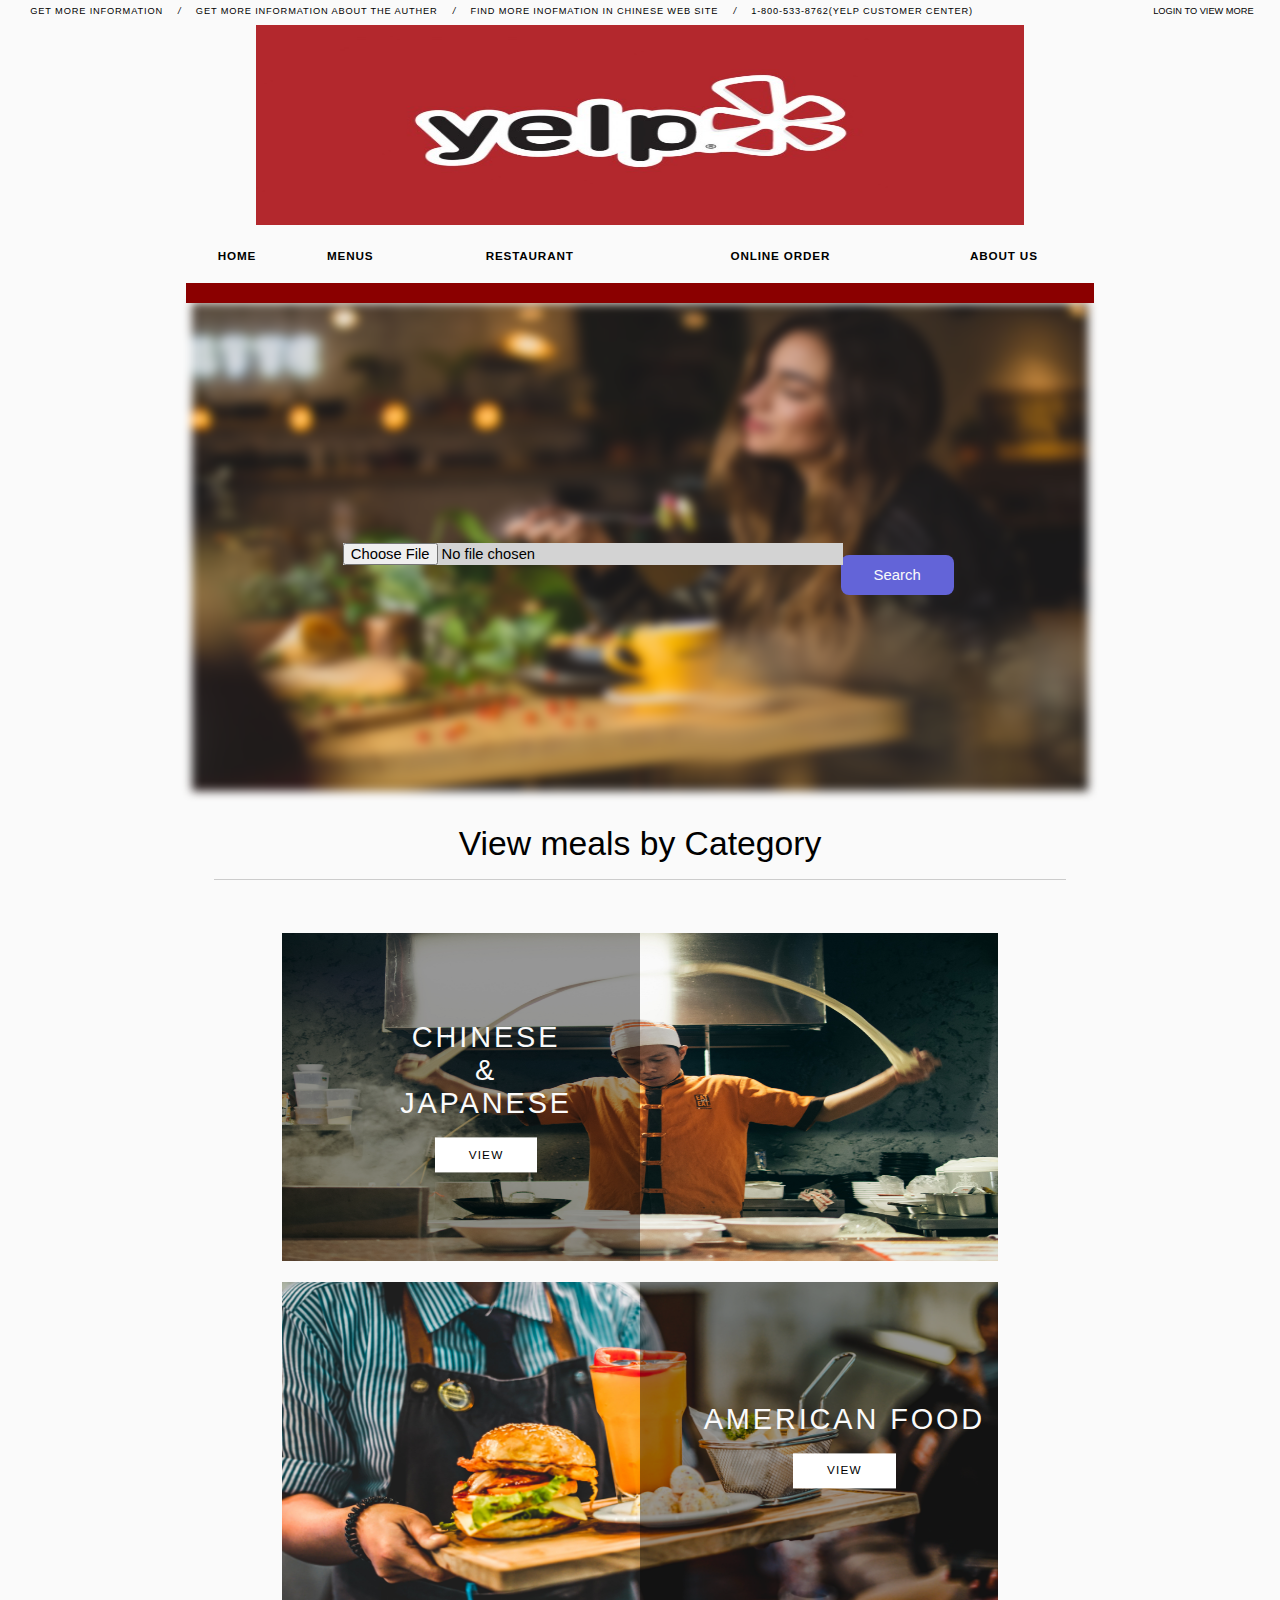
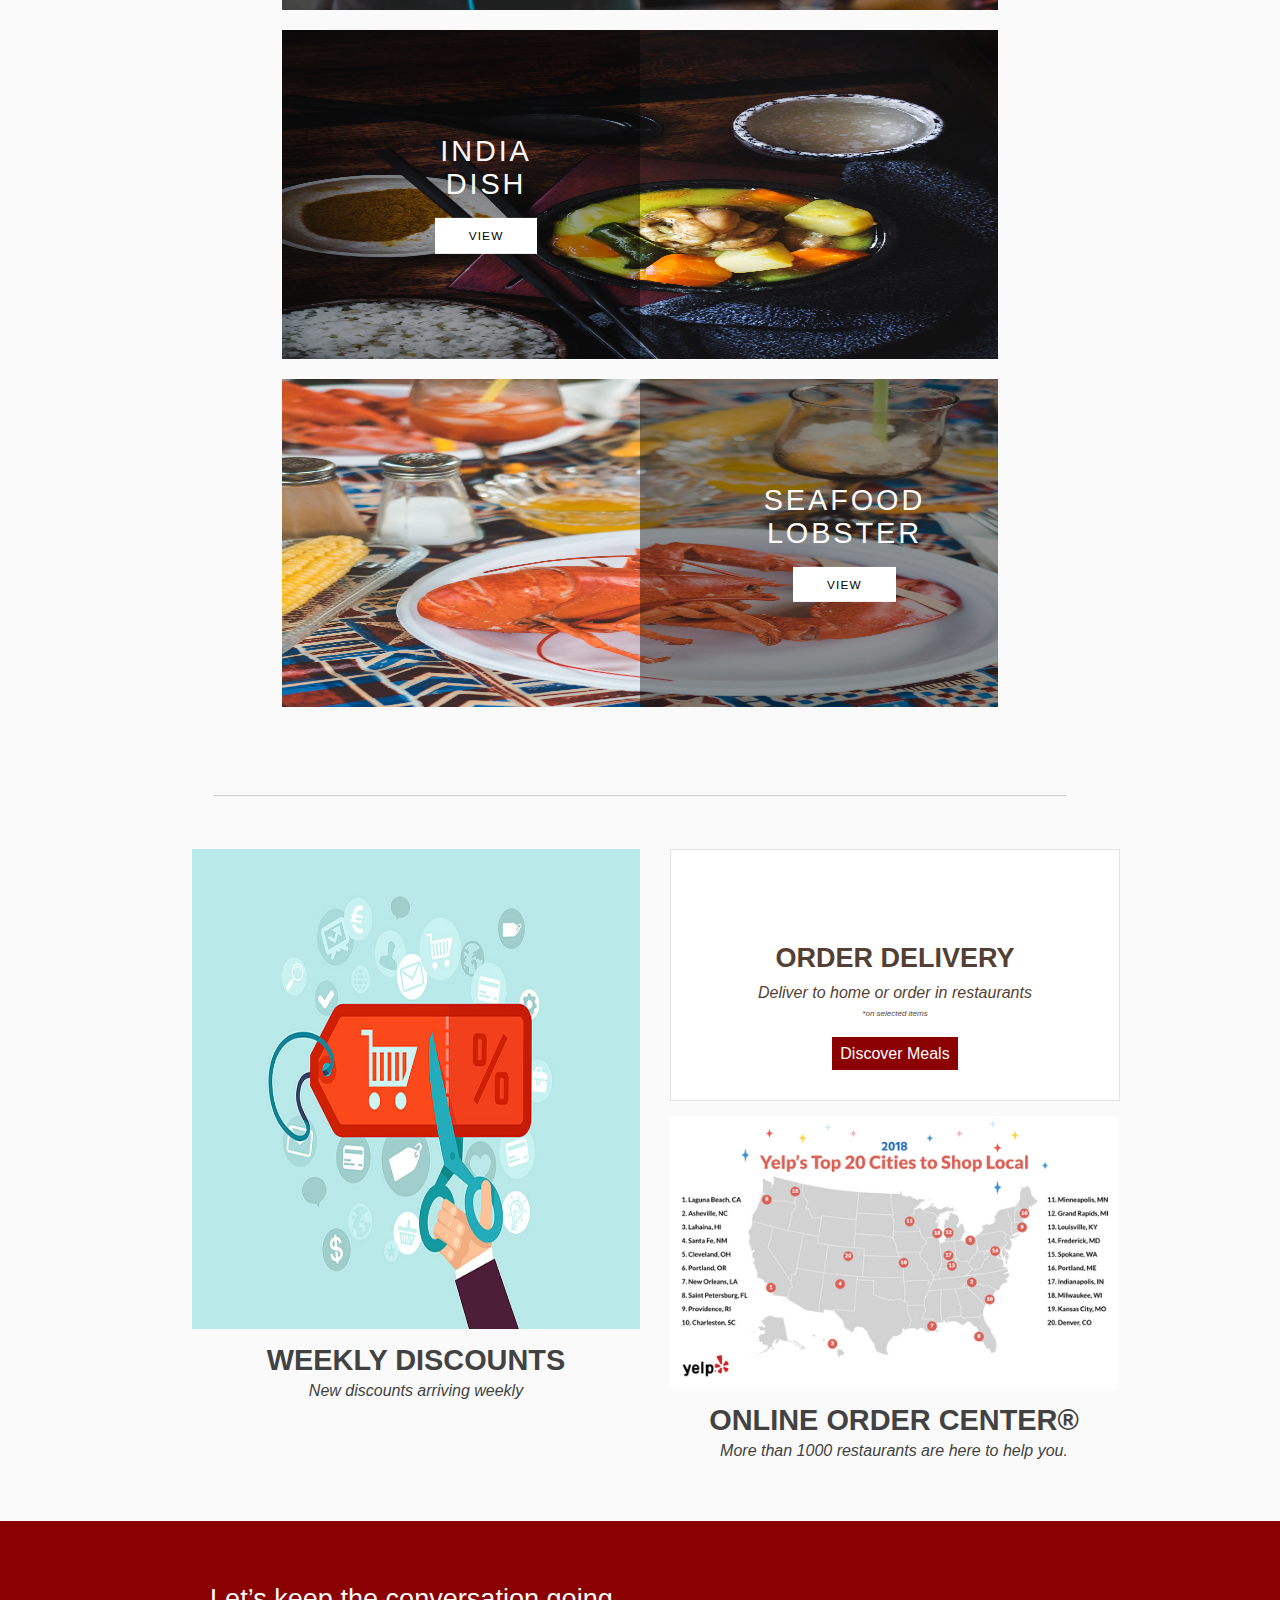
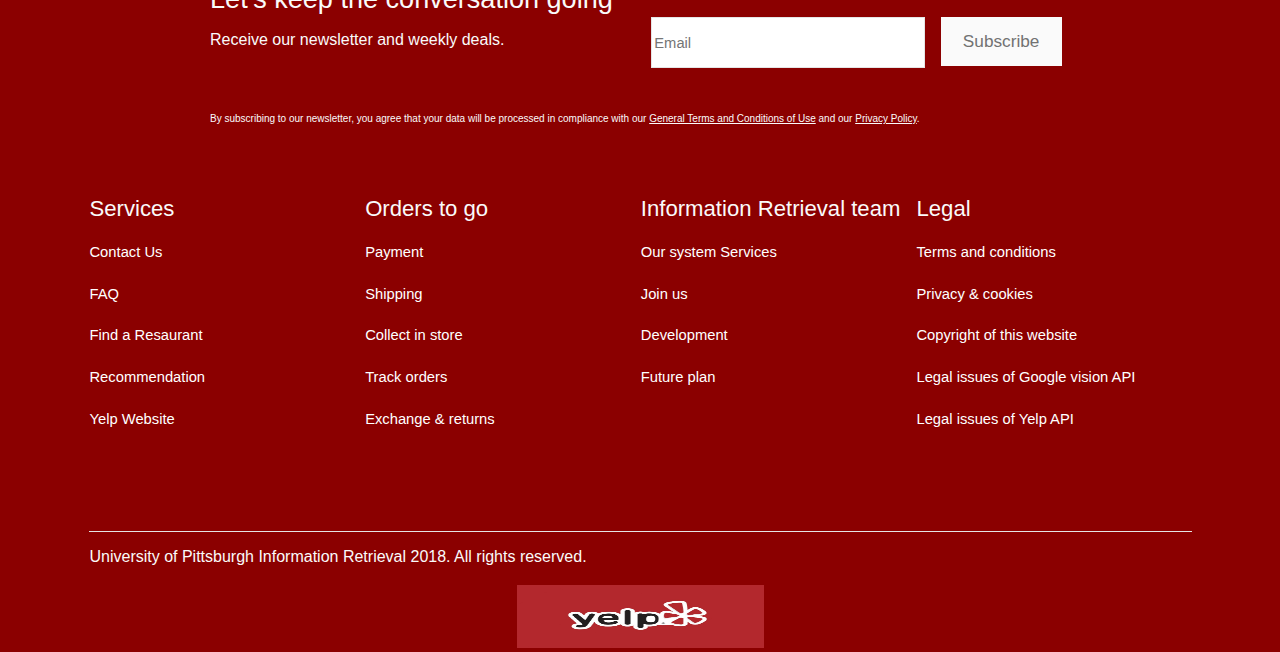
<file: src/main/resources/static/index.html>
<!doctype html>
<html lang="en">
<head>
    <meta name="author" content="Team3 (Jiajun Chen,Yingfei Shen,Jianing He,Mengyu Yin)">
    <meta charset="utf-8">
    <title>Responsive design web site</title>
    <meta name="viewport" content="width=device-width, initial-scale=1">


    <link rel="manifest" href="assets/icons/upmc-icons/manifest.json">
    <meta name="msapplication-TileColor" content="#ffffff">
    <meta name="msapplication-TileImage" content="/ms-icon-144x144.png">
    <meta name="theme-color" content="#ffffff">
    <link rel="icon" type="image/x-icon" href="assets/icons/upmc-icons/favicon.ico">
    <link rel="stylesheet" href="lib/font-awesome/css/font-awesome.min.css">
    <link rel="stylesheet" href="https://use.fontawesome.com/releases/v5.5.0/css/all.css" integrity="sha384-B4dIYHKNBt8Bc12p+WXckhzcICo0wtJAoU8YZTY5qE0Id1GSseTk6S+L3BlXeVIU" crossorigin="anonymous">
    <link rel="stylesheet" href="stylesheets/index.css">
    <link rel="stylesheet" href="lib/jquery-ui-1.12.1/jquery-ui.css">
    <script src="lib/jquery-3.2.1.js"></script>
    <script src="lib/jquery-ui-1.12.1/jquery-ui.js"></script>
    <script src="js/index.js"></script>
    <script type="text/javascript">
        function setFilename(){
            var pictureFile = document.getElementById("pictureFile");
            pictureFile.click();
        }
        function setSpanCon(){
            var pictureFile = document.getElementById("pictureFile");
            var FullFilename = pictureFile.value;
            var aFilename = FullFilename.split('\\');
            var filename = aFilename[aFilename.length-1];
            var spanFilename = document.getElementById("showFilename");
            spanFilename.innerHTML = filename;
        }
    </script>
</head>
<body>
<header>
    <section class="header-wrapper">
        <nav class="header-left-nav">
            <ul class="header-list">
                <li><a href="https://en.wikipedia.org/wiki/Responsive_web_design">Get More information </a></li>
                <li><a href="https://designmodo.com/responsive-design-examples/">Get more information about the auther</a></li>
                <li><a href="https://www.zhihu.com/question/20628050">Find more inofmation in Chinese web site</a></li>
                <li><a href="tel:412-616-6745">1-800-533-8762(Yelp customer center)</a></li>
            </ul>
        </nav>
        <nav class="header-right-nav">
            <ul class="header-list">
                <li id="not-logged-in">
                    <a href="login.html">
                        <i class="fab fa-facebook"></i>
                        <span> Login to view more     </span>
                    </a>
                    <ul class="dropdown-content">
                        <li><a href="login.html">Log In</a></li>
                        <li><a href="login.html">Register</a></li>
                    </ul>
                </li>


            </ul>
        </nav>
    </section>
    <section class="img-wrapper">
        <a href="index.html">
            <img class="logo center" src="assets/images/yelp1.jpg">
        </a>
    </section>
</header>
<nav class="nav-bar">
    <ul class="nav-list">
        <li class="hide-imgs hide logo-sticky">
            <a href="../templates/index2.html">
                <img src="assets/images/upmc-1.png">
            </a>
        </li>
        <li class="menu-item">
            <a href="category.html">Home</a>
            <ul class="dropdown-content">
                <li><a href="../templates/index2.html">Yelp </a></li>
                <li><a href="category.html">Google Vision</a></li>

            </ul>
        </li>
        <li class="menu-item" >
            <a href="error.html">Menus</a>
            <ul class="dropdown-content">

                <li><a href="https://www.bmw.com/en/automotive-life.html">Chinese food</a></li>
                <li><a href="https://www.susanjeanrobertson.com/">Indian food</a></li>
                <li><a href="https://www.milwaukeeballet.org/">American food</a></li>
                <li><a href="https://2017.cssconf.eu/">Italian food</a></li>
                <li><a href="http://radesign.in/">drinks</a></li>
            </ul>
        </li>
        <li class="menu-item">
            <a href="error.html">Restaurant</a>
            <ul class="dropdown-content">
                <li><a href="error.html">Pittsburgh</a></li>
                <li><a href="error.html">New York</a></li>
                <li><a href="error.html">San Francisco</a></li>
                <li><a href="error.html">Boston</a></li>
            </ul>
        </li>
        <li class="menu-item">
            <a href="error.html">Online order</a>
            <ul class="dropdown-content">
                <li><a href="error.html">Order</a></li>
                <li><a href="error.html">Deliver</a></li>
                <li><a href="error.html">Problems?</a></li>
                <li><a href="error.html">Refund</a></li>

            </ul>
        </li>
        <li class="menu-item">
            <a href="error.html">About us</a>
        </li>

        <li class="hide-imgs hide search-sticky">
            <a id="search-button">
                <img class="cart-icon" src="assets/icons/search.png"/>
            </a>
        </li>
        <li id="nav-account" class="hide-imgs hide avatar-sticky">
        </li>
        <li class="hide-imgs hide cart-sticky">
            <a href="cart.html">
                <img class="cart-icon" src="assets/icons/shopping-cart.png"/>
            </a>
            <ul class="dropdown-content">
                <li><a href="cart.html">View Cart</a></li>
                <li><a href="cart.html">Check Out</a></li>
            </ul>
        </li>
    </ul>
    <div class="purple-banner"></div>
    <section class="nav-search" id="nav-search">
        <div class="search-area">
            <div class="search-box">
                <label for="search-item-nav"></label>
                URL of image to be uploaded: <input id="search-item-nav" class="search-input" type="search" placeholder="Search products by name or keywords">
                <a href="search-result.html"><button>Search</button></a>
            </div>
        </div>
    </section>
</nav>
<main>
    <section class="search-section">
        <img class="search-bg-img" src="assets/images/1.jpg">
        <div class="search-area">
            <div class="search-box">
                <!--<img src="assets/icons/search.png"/>-->
              <form action="/vision" method="post" enctype="multipart/form-data">

                    <div class="input-group mb-3">
                      <!--  <div class="input-group-prepend">
                            <span class="input-group-text" id="inputGroupFileAddon01">Upload</span>
                        </div> -->
                        <div class="custom-file">
                            <i class="fas fa-camera-retro"></i>
                            <input type="file" name="file" class="custom-file-input my-input" id="inputGroupFile01" aria-describedby="inputGroupFileAddon01" >
                        <!--    <label class="custom-file-label" for="inputGroupFile01">Choose file</label> -->
                            <button class="btn btn-outline-success my-margin my-width" type="submit">Search</button>
                        </div>
                    </div>

                </form>





            </div>
        </div>
    </section>
    <section class="empty-banner">
        <div>View meals by Category</div>
    </section>
    <section class="category-section">
        <article>
            <div class="item">
                <div class="bg-layer-wrapper">
                    <div class="background-layer"></div>
                    <div class="overlay-text">
                        <div class="overlay-heading">Chinese <br> & <br> Japanese</div>
                        <a class="category-button-link" href="category.html">View</a>
                    </div>
                </div>
                <a class="category-link" href="category.html"></a>
                <div class="bg-img">
                    <img src="assets/images/Chinese.jpg">
                </div>
            </div>
        </article>
    </section>
    <section class="category-section">
        <article>
            <div class="item">
                <div class="bg-layer-wrapper lay-right">
                    <div class="background-layer"></div>
                    <div class="overlay-text">
                        <div class="overlay-heading">American food</div>
                        <a class="category-button-link" href="category.html">View</a>
                    </div>
                </div>
                <a class="category-link" href="category.html"></a>
                <div class="bg-img">
                    <img src="assets/images/Amercian.jpg">
                </div>
            </div>
        </article>
    </section>
    <section class="category-section">
        <article>
            <div class="item">
                <div class="bg-layer-wrapper">
                    <div class="background-layer"></div>
                    <div class="overlay-text">
                        <div class="overlay-heading">India <br> dish</div>
                        <a class="category-button-link" href="category.html">View</a>
                    </div>
                </div>
                <a class="category-link" href="category.html"></a>
                <div class="bg-img">
                    <img src="assets/images/India.jpg">
                </div>
            </div>
        </article>
    </section>
    <section class="category-section">
        <article>
            <div class="item">
                <div class="bg-layer-wrapper lay-right">
                    <div class="background-layer"></div>
                    <div class="overlay-text">
                        <div class="overlay-heading">Seafood <br> Lobster</div>
                        <a class="category-button-link" href="category.html">View</a>
                    </div>
                </div>
                <a class="category-link" href="category.html"></a>
                <div class="bg-img">
                    <img src="assets/images/seafood.jpg">
                </div>
            </div>
        </article>
    </section>
    <section class="empty-banner">
        <div></div>
    </section>
    <section class="promo-section">
        <div class="left-block">
            <a href="error.html"  class="link-wrapper tag-click">
                <img class="left-block-img" src="assets/images/deal.jpg">
                <div class="popin-down">
                    <div class="popin-down-title">
                        <h2 class="title">
                            Weekly Discounts
                        </h2>
                    </div>
                    <div class="popin-down-description">
                        <p class="description-push-text">
                            New discounts arriving weekly
                        </p>
                    </div>
                </div>
            </a>
        </div>
        <div class="right-block">
            <a href="error.html">
                <div class="delivery-block">
                    <div class="delivery-centered">
                        <div class="box-wrapper">
                            <div class="box-title">
                                <h2 class="box-title-text">
                                    ORDER DELIVERY
                                </h2>
                            </div>
                            <div class="box-description">
                                <p class="box-description-text">
                                    Deliver to home or order in restaurants
                                    <br>
                                    <span>*on selected items</span>
                                </p>
                            </div>
                            <span class="box-button">Discover Meals</span>
                        </div>
                    </div>
                </div>
            </a>
            <a href="error.html">
                <div class="carefinder-block">
                    <div class="image-wrapper">
                        <img src="assets/images/yelp2.png">
                    </div>
                    <div class="popin-down">
                        <div class="popin-down-title">
                            <h2 class="title">
                                Online Order Center®
                            </h2>
                        </div>
                        <div class="popin-down-description">
                            <p class="description-push-text">
                                More than 1000 restaurants are here to help you.
                            </p>
                        </div>
                    </div>
                </div>
            </a>
        </div>
    </section>
</main>
<footer class="footer">
    <div class="block-wrapper">
        <div class="footer-subscribe">
            <div class="footer-newsletter">
                <h3 class="footer-title">Let’s keep the conversation going</h3>
                <p>Receive our newsletter and weekly deals.</p>
            </div>
            <form method="POST" action="#" class="footer-action clearfix">
                <div class="form-input">
                    <input type="email" name="newsletter-email" placeholder="Email" class="form-text form-email" size="60" maxlength="128">
                </div>
                <button class="button">Subscribe</button>
            </form>
            <div class="footer-legal">
                <p> By subscribing to our newsletter, you agree that your data will be processed in compliance with our <a href="">General Terms and Conditions of Use</a> and our <a href="">Privacy Policy</a>.          </p>
            </div>
        </div>
        <div class="block block-footer-menus first odd" data-personalize-entity-id="block/146">
            <nav class="footer-nav">
                <div class="footer-nav-col">
                    <h3 class="title-small">Services</h3>
                    <ul>
                        <li>
                            <a href="http://www.upmc.com/contact/Pages/default.aspx" data-tray-trigger="tray-help">Contact Us</a>
                        </li>
                        <li>
                            <a href="http://www.upmc.com/Services/rehab/rehab-institute/for-patients/Pages/faq.aspx">FAQ</a>
                        </li>
                        <li>
                            <a href="http://www.upmc.com/Services/pharmacy/Pages/default.aspx">Find a Resaurant</a>
                        </li>
                        <li>
                            <a href="https://myupmc.upmc.com/">Recommendation</a>
                        </li>
                        <li>
                            <a href="http://www.upmc.com/services/urgent-care/pages/default.aspx">Yelp Website</a>
                        </li>
                    </ul>
                </div>
                <div class="footer-nav-col">
                    <h3 class="title-small">Orders to go</h3>
                    <ul>
                        <li>
                            <a href="policy.html">Payment</a>
                        </li>
                        <li>
                            <a href="policy.html">Shipping</a>
                        </li>
                        <li>
                            <a href="policy.html">Collect in store</a>
                        </li>
                        <li>
                            <a href="policy.html">Track orders</a>
                        </li>
                        <li>
                            <a href="policy.html">Exchange & returns</a>
                        </li>
                    </ul>
                </div>
                <div class="footer-nav-col">
                    <h3 class="title-small">Information Retrieval team</h3>
                    <ul>
                        <li>
                            <a href="http://www.upmc.com/Services/Pages/default.aspx">Our system Services</a>
                        </li>
                        <li>
                            <a href="http://careers.upmc.com/">Join us</a>
                        </li>
                        <li>
                            <a href="http://www.upmc.com/patients-visitors/paying-bill/services/Pages/apply.aspx">Development</a>
                        </li>
                        <li>
                            <a href="https://www.upmchealthplan.com/">Future plan</a>
                        </li>
                    </ul>
                </div>
                <div class="footer-nav-col">
                    <h3 class="title-small">Legal</h3>
                    <ul>
                        <li>
                            <a href="http://www.upmc.com/patients-visitors/privacy-info/Pages/terms-of-use.aspx">Terms and conditions</a>
                        </li>
                        <li>
                            <a href="http://www.upmc.com/patients-visitors/privacy-info/Pages/default.aspx">Privacy & cookies</a>
                        </li>
                        <li>
                            <a href="http://www.upmc.com/patients-visitors/privacy-info/Pages/terms-of-use.aspx#advice">Copyright of this website</a>
                        </li>
                        <li>
                            <a href="http://www.upmc.com/patients-visitors/privacy-info/Pages/alerts.aspx">Legal issues of Google vision API</a>
                        </li>
                        <li>
                            <a href="http://www.upmc.com/patients-visitors/privacy-info/Pages/terms-of-use.aspx">Legal issues of Yelp API</a>
                        </li>
                    </ul>
                </div>
            </nav>
        </div>
        <div class="block block-footer-social last even" data-personalize-entity-id="block/151">
            <div class="footer-copyright">
                <div class="footer-rights">
                    <p>
                        University of Pittsburgh Information Retrieval 2018. All rights reserved.
                    </p>
                </div>
            </div>
        </div>
        <div class="footer-logo">
            <img src="assets/images/yelp1.jpg">
        </div>
    </div>
</footer>
</body>
</html>
</file>
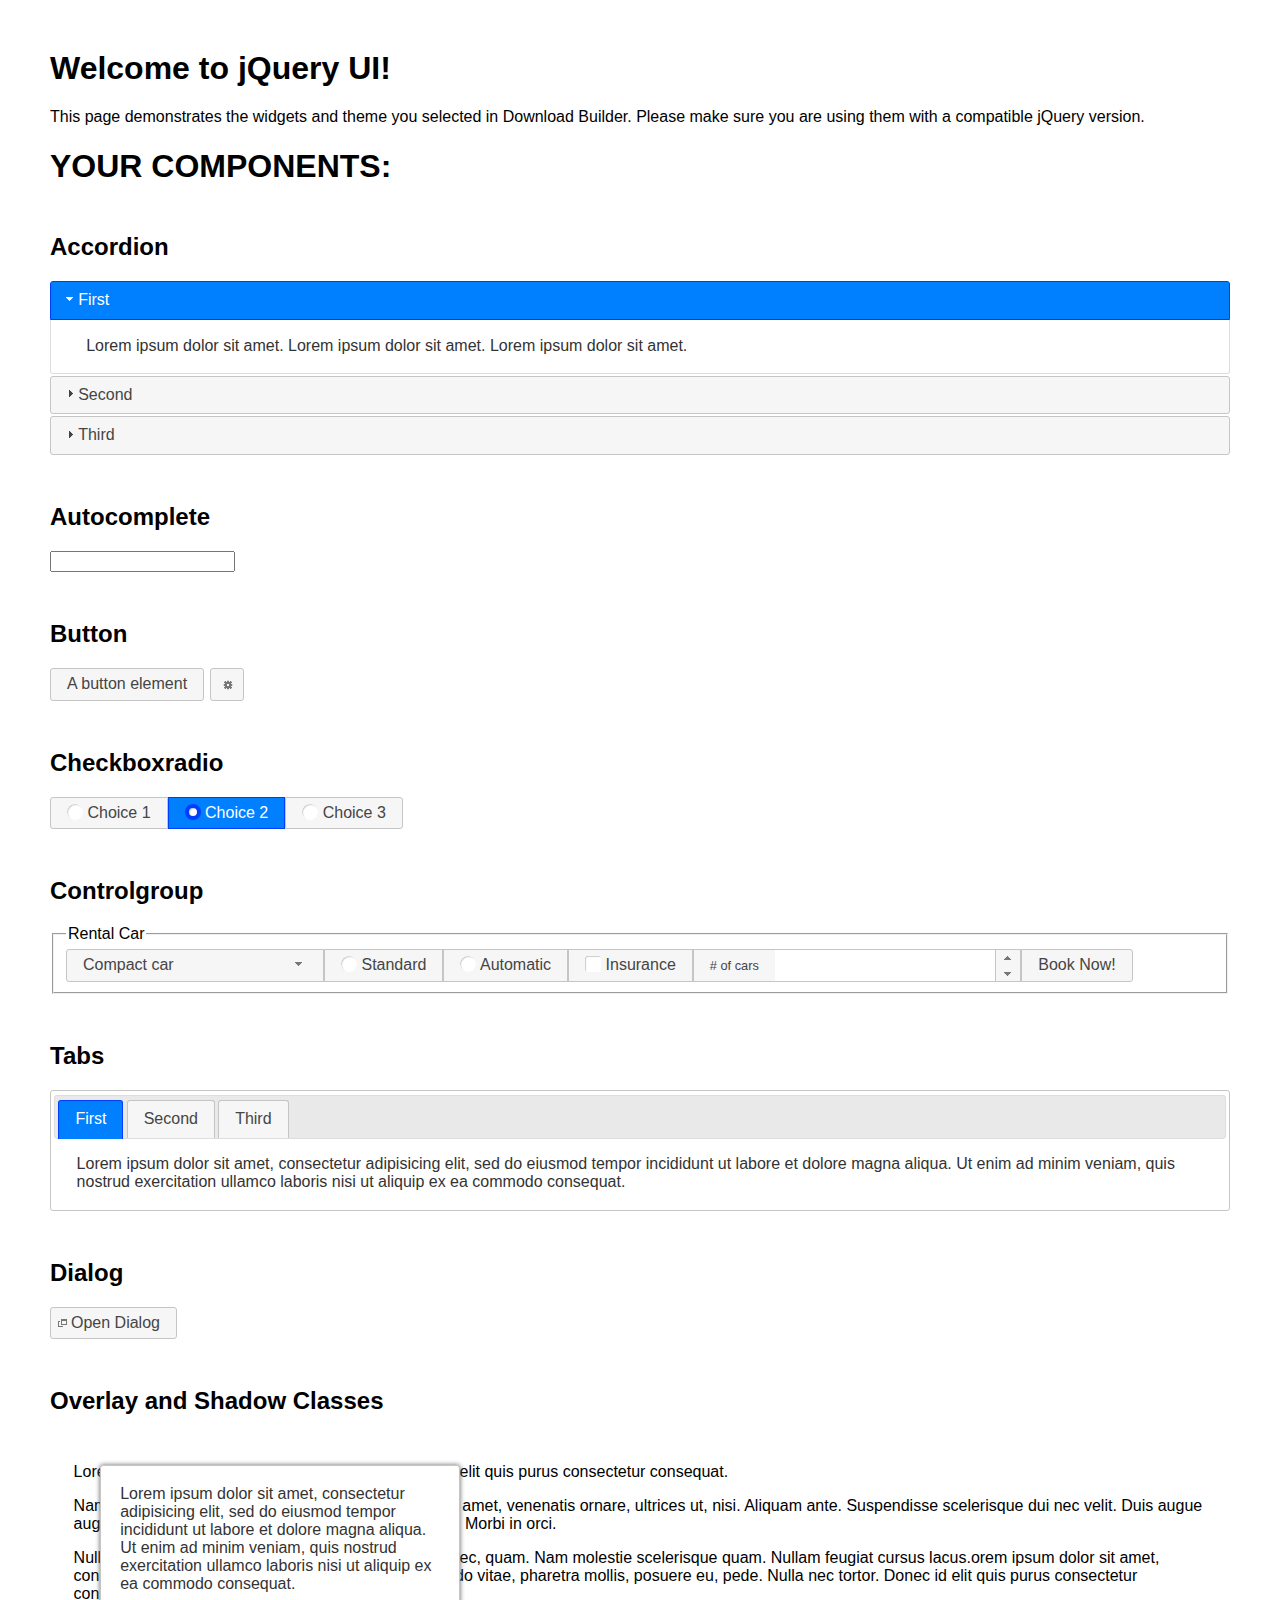
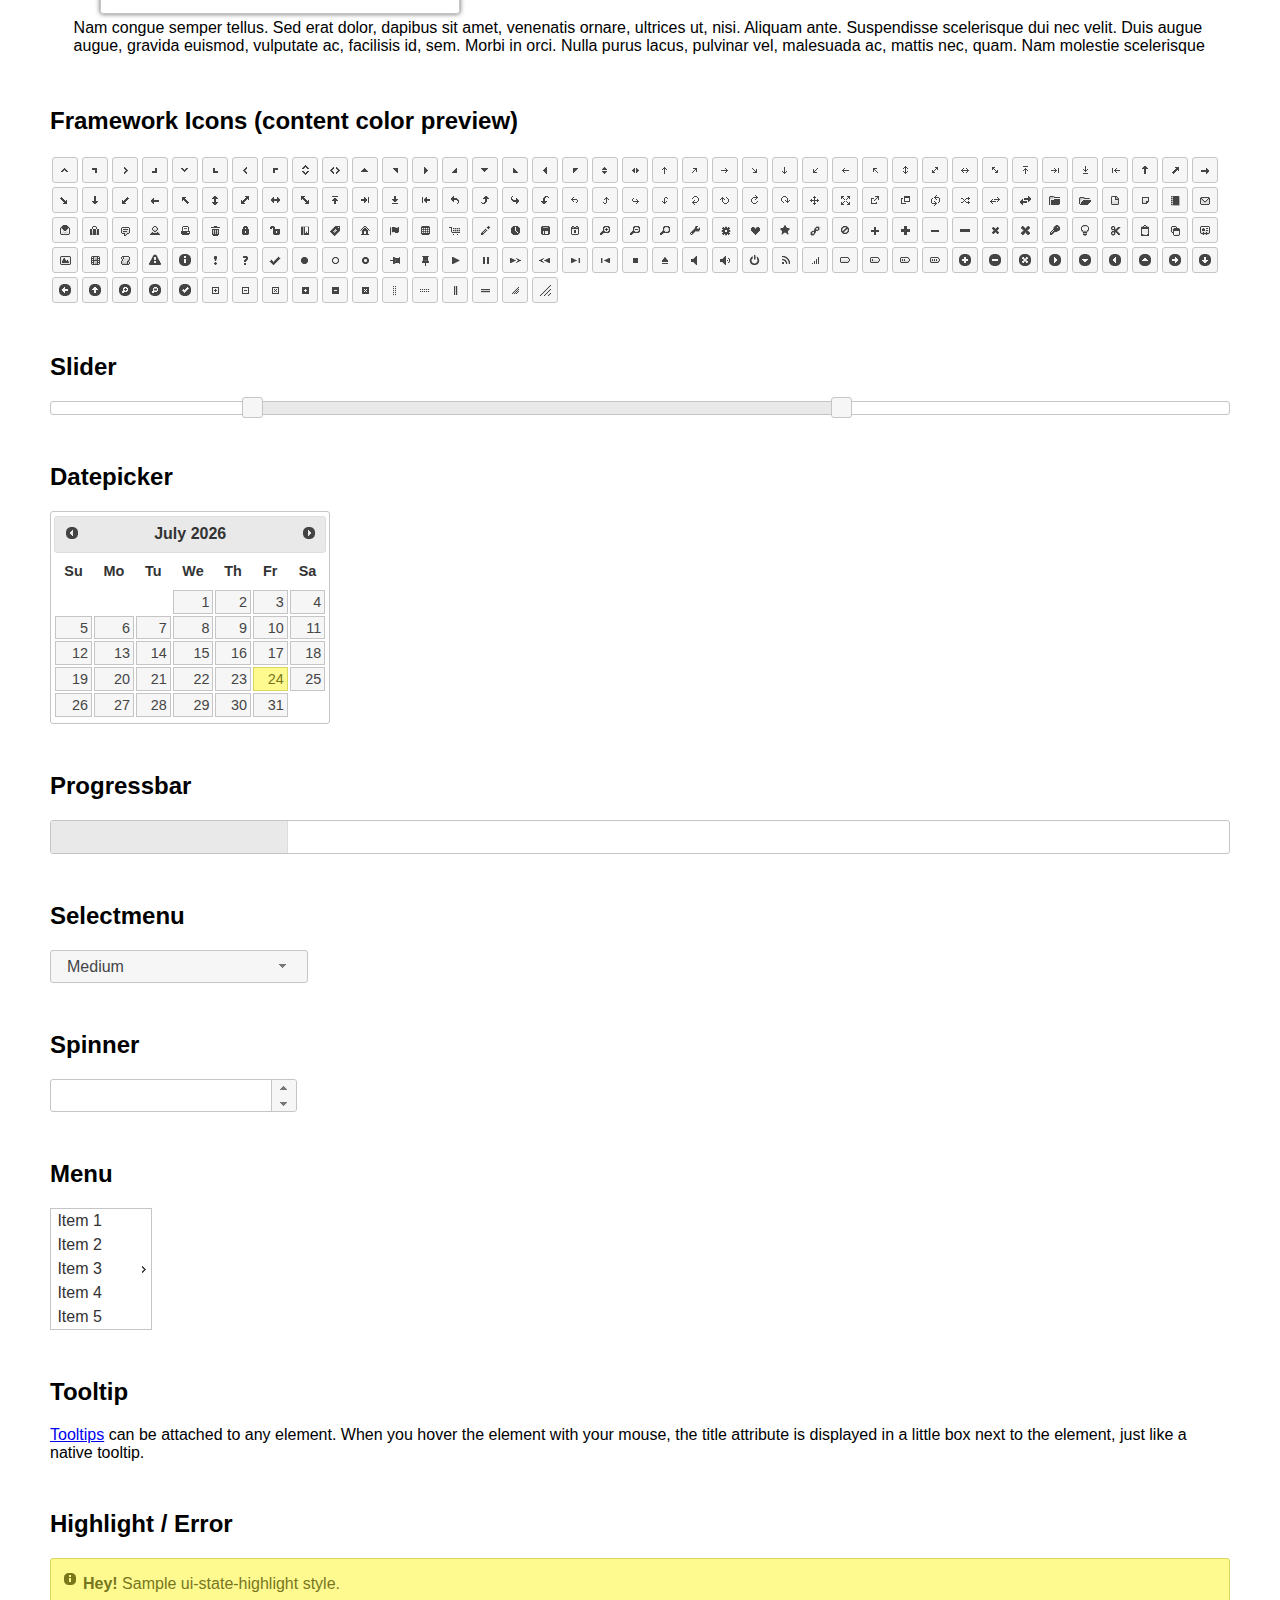
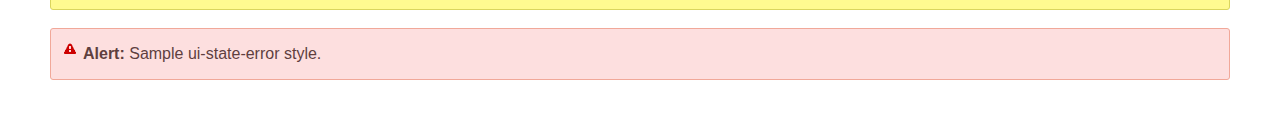
<file: src/main/resources/static/lib/jquery-ui-1.12.1/index.html>
<!doctype html>
<html lang="us">
<head>
	<meta charset="utf-8">
	<title>jQuery UI Example Page</title>
	<link href="jquery-ui.css" rel="stylesheet">
	<style>
	body{
		font-family: "Trebuchet MS", sans-serif;
		margin: 50px;
	}
	.demoHeaders {
		margin-top: 2em;
	}
	#dialog-link {
		padding: .4em 1em .4em 20px;
		text-decoration: none;
		position: relative;
	}
	#dialog-link span.ui-icon {
		margin: 0 5px 0 0;
		position: absolute;
		left: .2em;
		top: 50%;
		margin-top: -8px;
	}
	#icons {
		margin: 0;
		padding: 0;
	}
	#icons li {
		margin: 2px;
		position: relative;
		padding: 4px 0;
		cursor: pointer;
		float: left;
		list-style: none;
	}
	#icons span.ui-icon {
		float: left;
		margin: 0 4px;
	}
	.fakewindowcontain .ui-widget-overlay {
		position: absolute;
	}
	select {
		width: 200px;
	}
	</style>
</head>
<body>

<h1>Welcome to jQuery UI!</h1>

<div class="ui-widget">
	<p>This page demonstrates the widgets and theme you selected in Download Builder. Please make sure you are using them with a compatible jQuery version.</p>
</div>

<h1>YOUR COMPONENTS:</h1>


<!-- Accordion -->
<h2 class="demoHeaders">Accordion</h2>
<div id="accordion">
	<h3>First</h3>
	<div>Lorem ipsum dolor sit amet. Lorem ipsum dolor sit amet. Lorem ipsum dolor sit amet.</div>
	<h3>Second</h3>
	<div>Phasellus mattis tincidunt nibh.</div>
	<h3>Third</h3>
	<div>Nam dui erat, auctor a, dignissim quis.</div>
</div>



<!-- Autocomplete -->
<h2 class="demoHeaders">Autocomplete</h2>
<div>
	<input id="autocomplete" title="type &quot;a&quot;">
</div>



<!-- Button -->
<h2 class="demoHeaders">Button</h2>
<button id="button">A button element</button>
<button id="button-icon">An icon-only button</button>



<!-- Checkboxradio -->
<h2 class="demoHeaders">Checkboxradio</h2>
<form style="margin-top: 1em;">
	<div id="radioset">
		<input type="radio" id="radio1" name="radio"><label for="radio1">Choice 1</label>
		<input type="radio" id="radio2" name="radio" checked="checked"><label for="radio2">Choice 2</label>
		<input type="radio" id="radio3" name="radio"><label for="radio3">Choice 3</label>
	</div>
</form>



<!-- Controlgroup -->
<h2 class="demoHeaders">Controlgroup</h2>
<fieldset>
	<legend>Rental Car</legend>
	<div id="controlgroup">
		<select id="car-type">
			<option>Compact car</option>
			<option>Midsize car</option>
			<option>Full size car</option>
			<option>SUV</option>
			<option>Luxury</option>
			<option>Truck</option>
			<option>Van</option>
		</select>
		<label for="transmission-standard">Standard</label>
		<input type="radio" name="transmission" id="transmission-standard">
		<label for="transmission-automatic">Automatic</label>
		<input type="radio" name="transmission" id="transmission-automatic">
		<label for="insurance">Insurance</label>
		<input type="checkbox" name="insurance" id="insurance">
		<label for="horizontal-spinner" class="ui-controlgroup-label"># of cars</label>
		<input id="horizontal-spinner" class="ui-spinner-input">
		<button>Book Now!</button>
	</div>
</fieldset>



<!-- Tabs -->
<h2 class="demoHeaders">Tabs</h2>
<div id="tabs">
	<ul>
		<li><a href="#tabs-1">First</a></li>
		<li><a href="#tabs-2">Second</a></li>
		<li><a href="#tabs-3">Third</a></li>
	</ul>
	<div id="tabs-1">Lorem ipsum dolor sit amet, consectetur adipisicing elit, sed do eiusmod tempor incididunt ut labore et dolore magna aliqua. Ut enim ad minim veniam, quis nostrud exercitation ullamco laboris nisi ut aliquip ex ea commodo consequat.</div>
	<div id="tabs-2">Phasellus mattis tincidunt nibh. Cras orci urna, blandit id, pretium vel, aliquet ornare, felis. Maecenas scelerisque sem non nisl. Fusce sed lorem in enim dictum bibendum.</div>
	<div id="tabs-3">Nam dui erat, auctor a, dignissim quis, sollicitudin eu, felis. Pellentesque nisi urna, interdum eget, sagittis et, consequat vestibulum, lacus. Mauris porttitor ullamcorper augue.</div>
</div>



<h2 class="demoHeaders">Dialog</h2>
<p>
	<button id="dialog-link" class="ui-button ui-corner-all ui-widget">
		<span class="ui-icon ui-icon-newwin"></span>Open Dialog
	</button>
</p>

<h2 class="demoHeaders">Overlay and Shadow Classes</h2>
<div style="position: relative; width: 96%; height: 200px; padding:1% 2%; overflow:hidden;" class="fakewindowcontain">
	<p>Lorem ipsum dolor sit amet,  Nulla nec tortor. Donec id elit quis purus consectetur consequat. </p><p>Nam congue semper tellus. Sed erat dolor, dapibus sit amet, venenatis ornare, ultrices ut, nisi. Aliquam ante. Suspendisse scelerisque dui nec velit. Duis augue augue, gravida euismod, vulputate ac, facilisis id, sem. Morbi in orci. </p><p>Nulla purus lacus, pulvinar vel, malesuada ac, mattis nec, quam. Nam molestie scelerisque quam. Nullam feugiat cursus lacus.orem ipsum dolor sit amet, consectetur adipiscing elit. Donec libero risus, commodo vitae, pharetra mollis, posuere eu, pede. Nulla nec tortor. Donec id elit quis purus consectetur consequat. </p><p>Nam congue semper tellus. Sed erat dolor, dapibus sit amet, venenatis ornare, ultrices ut, nisi. Aliquam ante. Suspendisse scelerisque dui nec velit. Duis augue augue, gravida euismod, vulputate ac, facilisis id, sem. Morbi in orci. Nulla purus lacus, pulvinar vel, malesuada ac, mattis nec, quam. Nam molestie scelerisque quam. </p><p>Nullam feugiat cursus lacus.orem ipsum dolor sit amet, consectetur adipiscing elit. Donec libero risus, commodo vitae, pharetra mollis, posuere eu, pede. Nulla nec tortor. Donec id elit quis purus consectetur consequat. Nam congue semper tellus. Sed erat dolor, dapibus sit amet, venenatis ornare, ultrices ut, nisi. Aliquam ante. </p><p>Suspendisse scelerisque dui nec velit. Duis augue augue, gravida euismod, vulputate ac, facilisis id, sem. Morbi in orci. Nulla purus lacus, pulvinar vel, malesuada ac, mattis nec, quam. Nam molestie scelerisque quam. Nullam feugiat cursus lacus.orem ipsum dolor sit amet, consectetur adipiscing elit. Donec libero risus, commodo vitae, pharetra mollis, posuere eu, pede. Nulla nec tortor. Donec id elit quis purus consectetur consequat. Nam congue semper tellus. Sed erat dolor, dapibus sit amet, venenatis ornare, ultrices ut, nisi. </p>

	<!-- ui-dialog -->
	<div class="ui-widget-overlay ui-front"></div>
	<div style="position: absolute; width: 320px; left: 50px; top: 30px; padding: 1.2em" class="ui-widget ui-front ui-widget-content ui-corner-all ui-widget-shadow">
		Lorem ipsum dolor sit amet, consectetur adipisicing elit, sed do eiusmod tempor incididunt ut labore et dolore magna aliqua. Ut enim ad minim veniam, quis nostrud exercitation ullamco laboris nisi ut aliquip ex ea commodo consequat.
	</div>

</div>

<!-- ui-dialog -->
<div id="dialog" title="Dialog Title">
	<p>Lorem ipsum dolor sit amet, consectetur adipisicing elit, sed do eiusmod tempor incididunt ut labore et dolore magna aliqua. Ut enim ad minim veniam, quis nostrud exercitation ullamco laboris nisi ut aliquip ex ea commodo consequat.</p>
</div>



<h2 class="demoHeaders">Framework Icons (content color preview)</h2>
<ul id="icons" class="ui-widget ui-helper-clearfix">
	<li class="ui-state-default ui-corner-all" title=".ui-icon-caret-1-n"><span class="ui-icon ui-icon-caret-1-n"></span></li>
	<li class="ui-state-default ui-corner-all" title=".ui-icon-caret-1-ne"><span class="ui-icon ui-icon-caret-1-ne"></span></li>
	<li class="ui-state-default ui-corner-all" title=".ui-icon-caret-1-e"><span class="ui-icon ui-icon-caret-1-e"></span></li>
	<li class="ui-state-default ui-corner-all" title=".ui-icon-caret-1-se"><span class="ui-icon ui-icon-caret-1-se"></span></li>
	<li class="ui-state-default ui-corner-all" title=".ui-icon-caret-1-s"><span class="ui-icon ui-icon-caret-1-s"></span></li>
	<li class="ui-state-default ui-corner-all" title=".ui-icon-caret-1-sw"><span class="ui-icon ui-icon-caret-1-sw"></span></li>
	<li class="ui-state-default ui-corner-all" title=".ui-icon-caret-1-w"><span class="ui-icon ui-icon-caret-1-w"></span></li>
	<li class="ui-state-default ui-corner-all" title=".ui-icon-caret-1-nw"><span class="ui-icon ui-icon-caret-1-nw"></span></li>
	<li class="ui-state-default ui-corner-all" title=".ui-icon-caret-2-n-s"><span class="ui-icon ui-icon-caret-2-n-s"></span></li>
	<li class="ui-state-default ui-corner-all" title=".ui-icon-caret-2-e-w"><span class="ui-icon ui-icon-caret-2-e-w"></span></li>
	<li class="ui-state-default ui-corner-all" title=".ui-icon-triangle-1-n"><span class="ui-icon ui-icon-triangle-1-n"></span></li>
	<li class="ui-state-default ui-corner-all" title=".ui-icon-triangle-1-ne"><span class="ui-icon ui-icon-triangle-1-ne"></span></li>
	<li class="ui-state-default ui-corner-all" title=".ui-icon-triangle-1-e"><span class="ui-icon ui-icon-triangle-1-e"></span></li>
	<li class="ui-state-default ui-corner-all" title=".ui-icon-triangle-1-se"><span class="ui-icon ui-icon-triangle-1-se"></span></li>
	<li class="ui-state-default ui-corner-all" title=".ui-icon-triangle-1-s"><span class="ui-icon ui-icon-triangle-1-s"></span></li>
	<li class="ui-state-default ui-corner-all" title=".ui-icon-triangle-1-sw"><span class="ui-icon ui-icon-triangle-1-sw"></span></li>
	<li class="ui-state-default ui-corner-all" title=".ui-icon-triangle-1-w"><span class="ui-icon ui-icon-triangle-1-w"></span></li>
	<li class="ui-state-default ui-corner-all" title=".ui-icon-triangle-1-nw"><span class="ui-icon ui-icon-triangle-1-nw"></span></li>
	<li class="ui-state-default ui-corner-all" title=".ui-icon-triangle-2-n-s"><span class="ui-icon ui-icon-triangle-2-n-s"></span></li>
	<li class="ui-state-default ui-corner-all" title=".ui-icon-triangle-2-e-w"><span class="ui-icon ui-icon-triangle-2-e-w"></span></li>
	<li class="ui-state-default ui-corner-all" title=".ui-icon-arrow-1-n"><span class="ui-icon ui-icon-arrow-1-n"></span></li>
	<li class="ui-state-default ui-corner-all" title=".ui-icon-arrow-1-ne"><span class="ui-icon ui-icon-arrow-1-ne"></span></li>
	<li class="ui-state-default ui-corner-all" title=".ui-icon-arrow-1-e"><span class="ui-icon ui-icon-arrow-1-e"></span></li>
	<li class="ui-state-default ui-corner-all" title=".ui-icon-arrow-1-se"><span class="ui-icon ui-icon-arrow-1-se"></span></li>
	<li class="ui-state-default ui-corner-all" title=".ui-icon-arrow-1-s"><span class="ui-icon ui-icon-arrow-1-s"></span></li>
	<li class="ui-state-default ui-corner-all" title=".ui-icon-arrow-1-sw"><span class="ui-icon ui-icon-arrow-1-sw"></span></li>
	<li class="ui-state-default ui-corner-all" title=".ui-icon-arrow-1-w"><span class="ui-icon ui-icon-arrow-1-w"></span></li>
	<li class="ui-state-default ui-corner-all" title=".ui-icon-arrow-1-nw"><span class="ui-icon ui-icon-arrow-1-nw"></span></li>
	<li class="ui-state-default ui-corner-all" title=".ui-icon-arrow-2-n-s"><span class="ui-icon ui-icon-arrow-2-n-s"></span></li>
	<li class="ui-state-default ui-corner-all" title=".ui-icon-arrow-2-ne-sw"><span class="ui-icon ui-icon-arrow-2-ne-sw"></span></li>
	<li class="ui-state-default ui-corner-all" title=".ui-icon-arrow-2-e-w"><span class="ui-icon ui-icon-arrow-2-e-w"></span></li>
	<li class="ui-state-default ui-corner-all" title=".ui-icon-arrow-2-se-nw"><span class="ui-icon ui-icon-arrow-2-se-nw"></span></li>
	<li class="ui-state-default ui-corner-all" title=".ui-icon-arrowstop-1-n"><span class="ui-icon ui-icon-arrowstop-1-n"></span></li>
	<li class="ui-state-default ui-corner-all" title=".ui-icon-arrowstop-1-e"><span class="ui-icon ui-icon-arrowstop-1-e"></span></li>
	<li class="ui-state-default ui-corner-all" title=".ui-icon-arrowstop-1-s"><span class="ui-icon ui-icon-arrowstop-1-s"></span></li>
	<li class="ui-state-default ui-corner-all" title=".ui-icon-arrowstop-1-w"><span class="ui-icon ui-icon-arrowstop-1-w"></span></li>
	<li class="ui-state-default ui-corner-all" title=".ui-icon-arrowthick-1-n"><span class="ui-icon ui-icon-arrowthick-1-n"></span></li>
	<li class="ui-state-default ui-corner-all" title=".ui-icon-arrowthick-1-ne"><span class="ui-icon ui-icon-arrowthick-1-ne"></span></li>
	<li class="ui-state-default ui-corner-all" title=".ui-icon-arrowthick-1-e"><span class="ui-icon ui-icon-arrowthick-1-e"></span></li>
	<li class="ui-state-default ui-corner-all" title=".ui-icon-arrowthick-1-se"><span class="ui-icon ui-icon-arrowthick-1-se"></span></li>
	<li class="ui-state-default ui-corner-all" title=".ui-icon-arrowthick-1-s"><span class="ui-icon ui-icon-arrowthick-1-s"></span></li>
	<li class="ui-state-default ui-corner-all" title=".ui-icon-arrowthick-1-sw"><span class="ui-icon ui-icon-arrowthick-1-sw"></span></li>
	<li class="ui-state-default ui-corner-all" title=".ui-icon-arrowthick-1-w"><span class="ui-icon ui-icon-arrowthick-1-w"></span></li>
	<li class="ui-state-default ui-corner-all" title=".ui-icon-arrowthick-1-nw"><span class="ui-icon ui-icon-arrowthick-1-nw"></span></li>
	<li class="ui-state-default ui-corner-all" title=".ui-icon-arrowthick-2-n-s"><span class="ui-icon ui-icon-arrowthick-2-n-s"></span></li>
	<li class="ui-state-default ui-corner-all" title=".ui-icon-arrowthick-2-ne-sw"><span class="ui-icon ui-icon-arrowthick-2-ne-sw"></span></li>
	<li class="ui-state-default ui-corner-all" title=".ui-icon-arrowthick-2-e-w"><span class="ui-icon ui-icon-arrowthick-2-e-w"></span></li>
	<li class="ui-state-default ui-corner-all" title=".ui-icon-arrowthick-2-se-nw"><span class="ui-icon ui-icon-arrowthick-2-se-nw"></span></li>
	<li class="ui-state-default ui-corner-all" title=".ui-icon-arrowthickstop-1-n"><span class="ui-icon ui-icon-arrowthickstop-1-n"></span></li>
	<li class="ui-state-default ui-corner-all" title=".ui-icon-arrowthickstop-1-e"><span class="ui-icon ui-icon-arrowthickstop-1-e"></span></li>
	<li class="ui-state-default ui-corner-all" title=".ui-icon-arrowthickstop-1-s"><span class="ui-icon ui-icon-arrowthickstop-1-s"></span></li>
	<li class="ui-state-default ui-corner-all" title=".ui-icon-arrowthickstop-1-w"><span class="ui-icon ui-icon-arrowthickstop-1-w"></span></li>
	<li class="ui-state-default ui-corner-all" title=".ui-icon-arrowreturnthick-1-w"><span class="ui-icon ui-icon-arrowreturnthick-1-w"></span></li>
	<li class="ui-state-default ui-corner-all" title=".ui-icon-arrowreturnthick-1-n"><span class="ui-icon ui-icon-arrowreturnthick-1-n"></span></li>
	<li class="ui-state-default ui-corner-all" title=".ui-icon-arrowreturnthick-1-e"><span class="ui-icon ui-icon-arrowreturnthick-1-e"></span></li>
	<li class="ui-state-default ui-corner-all" title=".ui-icon-arrowreturnthick-1-s"><span class="ui-icon ui-icon-arrowreturnthick-1-s"></span></li>
	<li class="ui-state-default ui-corner-all" title=".ui-icon-arrowreturn-1-w"><span class="ui-icon ui-icon-arrowreturn-1-w"></span></li>
	<li class="ui-state-default ui-corner-all" title=".ui-icon-arrowreturn-1-n"><span class="ui-icon ui-icon-arrowreturn-1-n"></span></li>
	<li class="ui-state-default ui-corner-all" title=".ui-icon-arrowreturn-1-e"><span class="ui-icon ui-icon-arrowreturn-1-e"></span></li>
	<li class="ui-state-default ui-corner-all" title=".ui-icon-arrowreturn-1-s"><span class="ui-icon ui-icon-arrowreturn-1-s"></span></li>
	<li class="ui-state-default ui-corner-all" title=".ui-icon-arrowrefresh-1-w"><span class="ui-icon ui-icon-arrowrefresh-1-w"></span></li>
	<li class="ui-state-default ui-corner-all" title=".ui-icon-arrowrefresh-1-n"><span class="ui-icon ui-icon-arrowrefresh-1-n"></span></li>
	<li class="ui-state-default ui-corner-all" title=".ui-icon-arrowrefresh-1-e"><span class="ui-icon ui-icon-arrowrefresh-1-e"></span></li>
	<li class="ui-state-default ui-corner-all" title=".ui-icon-arrowrefresh-1-s"><span class="ui-icon ui-icon-arrowrefresh-1-s"></span></li>
	<li class="ui-state-default ui-corner-all" title=".ui-icon-arrow-4"><span class="ui-icon ui-icon-arrow-4"></span></li>
	<li class="ui-state-default ui-corner-all" title=".ui-icon-arrow-4-diag"><span class="ui-icon ui-icon-arrow-4-diag"></span></li>
	<li class="ui-state-default ui-corner-all" title=".ui-icon-extlink"><span class="ui-icon ui-icon-extlink"></span></li>
	<li class="ui-state-default ui-corner-all" title=".ui-icon-newwin"><span class="ui-icon ui-icon-newwin"></span></li>
	<li class="ui-state-default ui-corner-all" title=".ui-icon-refresh"><span class="ui-icon ui-icon-refresh"></span></li>
	<li class="ui-state-default ui-corner-all" title=".ui-icon-shuffle"><span class="ui-icon ui-icon-shuffle"></span></li>
	<li class="ui-state-default ui-corner-all" title=".ui-icon-transfer-e-w"><span class="ui-icon ui-icon-transfer-e-w"></span></li>
	<li class="ui-state-default ui-corner-all" title=".ui-icon-transferthick-e-w"><span class="ui-icon ui-icon-transferthick-e-w"></span></li>
	<li class="ui-state-default ui-corner-all" title=".ui-icon-folder-collapsed"><span class="ui-icon ui-icon-folder-collapsed"></span></li>
	<li class="ui-state-default ui-corner-all" title=".ui-icon-folder-open"><span class="ui-icon ui-icon-folder-open"></span></li>
	<li class="ui-state-default ui-corner-all" title=".ui-icon-document"><span class="ui-icon ui-icon-document"></span></li>
	<li class="ui-state-default ui-corner-all" title=".ui-icon-document-b"><span class="ui-icon ui-icon-document-b"></span></li>
	<li class="ui-state-default ui-corner-all" title=".ui-icon-note"><span class="ui-icon ui-icon-note"></span></li>
	<li class="ui-state-default ui-corner-all" title=".ui-icon-mail-closed"><span class="ui-icon ui-icon-mail-closed"></span></li>
	<li class="ui-state-default ui-corner-all" title=".ui-icon-mail-open"><span class="ui-icon ui-icon-mail-open"></span></li>
	<li class="ui-state-default ui-corner-all" title=".ui-icon-suitcase"><span class="ui-icon ui-icon-suitcase"></span></li>
	<li class="ui-state-default ui-corner-all" title=".ui-icon-comment"><span class="ui-icon ui-icon-comment"></span></li>
	<li class="ui-state-default ui-corner-all" title=".ui-icon-person"><span class="ui-icon ui-icon-person"></span></li>
	<li class="ui-state-default ui-corner-all" title=".ui-icon-print"><span class="ui-icon ui-icon-print"></span></li>
	<li class="ui-state-default ui-corner-all" title=".ui-icon-trash"><span class="ui-icon ui-icon-trash"></span></li>
	<li class="ui-state-default ui-corner-all" title=".ui-icon-locked"><span class="ui-icon ui-icon-locked"></span></li>
	<li class="ui-state-default ui-corner-all" title=".ui-icon-unlocked"><span class="ui-icon ui-icon-unlocked"></span></li>
	<li class="ui-state-default ui-corner-all" title=".ui-icon-bookmark"><span class="ui-icon ui-icon-bookmark"></span></li>
	<li class="ui-state-default ui-corner-all" title=".ui-icon-tag"><span class="ui-icon ui-icon-tag"></span></li>
	<li class="ui-state-default ui-corner-all" title=".ui-icon-home"><span class="ui-icon ui-icon-home"></span></li>
	<li class="ui-state-default ui-corner-all" title=".ui-icon-flag"><span class="ui-icon ui-icon-flag"></span></li>
	<li class="ui-state-default ui-corner-all" title=".ui-icon-calculator"><span class="ui-icon ui-icon-calculator"></span></li>
	<li class="ui-state-default ui-corner-all" title=".ui-icon-cart"><span class="ui-icon ui-icon-cart"></span></li>
	<li class="ui-state-default ui-corner-all" title=".ui-icon-pencil"><span class="ui-icon ui-icon-pencil"></span></li>
	<li class="ui-state-default ui-corner-all" title=".ui-icon-clock"><span class="ui-icon ui-icon-clock"></span></li>
	<li class="ui-state-default ui-corner-all" title=".ui-icon-disk"><span class="ui-icon ui-icon-disk"></span></li>
	<li class="ui-state-default ui-corner-all" title=".ui-icon-calendar"><span class="ui-icon ui-icon-calendar"></span></li>
	<li class="ui-state-default ui-corner-all" title=".ui-icon-zoomin"><span class="ui-icon ui-icon-zoomin"></span></li>
	<li class="ui-state-default ui-corner-all" title=".ui-icon-zoomout"><span class="ui-icon ui-icon-zoomout"></span></li>
	<li class="ui-state-default ui-corner-all" title=".ui-icon-search"><span class="ui-icon ui-icon-search"></span></li>
	<li class="ui-state-default ui-corner-all" title=".ui-icon-wrench"><span class="ui-icon ui-icon-wrench"></span></li>
	<li class="ui-state-default ui-corner-all" title=".ui-icon-gear"><span class="ui-icon ui-icon-gear"></span></li>
	<li class="ui-state-default ui-corner-all" title=".ui-icon-heart"><span class="ui-icon ui-icon-heart"></span></li>
	<li class="ui-state-default ui-corner-all" title=".ui-icon-star"><span class="ui-icon ui-icon-star"></span></li>
	<li class="ui-state-default ui-corner-all" title=".ui-icon-link"><span class="ui-icon ui-icon-link"></span></li>
	<li class="ui-state-default ui-corner-all" title=".ui-icon-cancel"><span class="ui-icon ui-icon-cancel"></span></li>
	<li class="ui-state-default ui-corner-all" title=".ui-icon-plus"><span class="ui-icon ui-icon-plus"></span></li>
	<li class="ui-state-default ui-corner-all" title=".ui-icon-plusthick"><span class="ui-icon ui-icon-plusthick"></span></li>
	<li class="ui-state-default ui-corner-all" title=".ui-icon-minus"><span class="ui-icon ui-icon-minus"></span></li>
	<li class="ui-state-default ui-corner-all" title=".ui-icon-minusthick"><span class="ui-icon ui-icon-minusthick"></span></li>
	<li class="ui-state-default ui-corner-all" title=".ui-icon-close"><span class="ui-icon ui-icon-close"></span></li>
	<li class="ui-state-default ui-corner-all" title=".ui-icon-closethick"><span class="ui-icon ui-icon-closethick"></span></li>
	<li class="ui-state-default ui-corner-all" title=".ui-icon-key"><span class="ui-icon ui-icon-key"></span></li>
	<li class="ui-state-default ui-corner-all" title=".ui-icon-lightbulb"><span class="ui-icon ui-icon-lightbulb"></span></li>
	<li class="ui-state-default ui-corner-all" title=".ui-icon-scissors"><span class="ui-icon ui-icon-scissors"></span></li>
	<li class="ui-state-default ui-corner-all" title=".ui-icon-clipboard"><span class="ui-icon ui-icon-clipboard"></span></li>
	<li class="ui-state-default ui-corner-all" title=".ui-icon-copy"><span class="ui-icon ui-icon-copy"></span></li>
	<li class="ui-state-default ui-corner-all" title=".ui-icon-contact"><span class="ui-icon ui-icon-contact"></span></li>
	<li class="ui-state-default ui-corner-all" title=".ui-icon-image"><span class="ui-icon ui-icon-image"></span></li>
	<li class="ui-state-default ui-corner-all" title=".ui-icon-video"><span class="ui-icon ui-icon-video"></span></li>
	<li class="ui-state-default ui-corner-all" title=".ui-icon-script"><span class="ui-icon ui-icon-script"></span></li>
	<li class="ui-state-default ui-corner-all" title=".ui-icon-alert"><span class="ui-icon ui-icon-alert"></span></li>
	<li class="ui-state-default ui-corner-all" title=".ui-icon-info"><span class="ui-icon ui-icon-info"></span></li>
	<li class="ui-state-default ui-corner-all" title=".ui-icon-notice"><span class="ui-icon ui-icon-notice"></span></li>
	<li class="ui-state-default ui-corner-all" title=".ui-icon-help"><span class="ui-icon ui-icon-help"></span></li>
	<li class="ui-state-default ui-corner-all" title=".ui-icon-check"><span class="ui-icon ui-icon-check"></span></li>
	<li class="ui-state-default ui-corner-all" title=".ui-icon-bullet"><span class="ui-icon ui-icon-bullet"></span></li>
	<li class="ui-state-default ui-corner-all" title=".ui-icon-radio-off"><span class="ui-icon ui-icon-radio-off"></span></li>
	<li class="ui-state-default ui-corner-all" title=".ui-icon-radio-on"><span class="ui-icon ui-icon-radio-on"></span></li>
	<li class="ui-state-default ui-corner-all" title=".ui-icon-pin-w"><span class="ui-icon ui-icon-pin-w"></span></li>
	<li class="ui-state-default ui-corner-all" title=".ui-icon-pin-s"><span class="ui-icon ui-icon-pin-s"></span></li>
	<li class="ui-state-default ui-corner-all" title=".ui-icon-play"><span class="ui-icon ui-icon-play"></span></li>
	<li class="ui-state-default ui-corner-all" title=".ui-icon-pause"><span class="ui-icon ui-icon-pause"></span></li>
	<li class="ui-state-default ui-corner-all" title=".ui-icon-seek-next"><span class="ui-icon ui-icon-seek-next"></span></li>
	<li class="ui-state-default ui-corner-all" title=".ui-icon-seek-prev"><span class="ui-icon ui-icon-seek-prev"></span></li>
	<li class="ui-state-default ui-corner-all" title=".ui-icon-seek-end"><span class="ui-icon ui-icon-seek-end"></span></li>
	<li class="ui-state-default ui-corner-all" title=".ui-icon-seek-first"><span class="ui-icon ui-icon-seek-first"></span></li>
	<li class="ui-state-default ui-corner-all" title=".ui-icon-stop"><span class="ui-icon ui-icon-stop"></span></li>
	<li class="ui-state-default ui-corner-all" title=".ui-icon-eject"><span class="ui-icon ui-icon-eject"></span></li>
	<li class="ui-state-default ui-corner-all" title=".ui-icon-volume-off"><span class="ui-icon ui-icon-volume-off"></span></li>
	<li class="ui-state-default ui-corner-all" title=".ui-icon-volume-on"><span class="ui-icon ui-icon-volume-on"></span></li>
	<li class="ui-state-default ui-corner-all" title=".ui-icon-power"><span class="ui-icon ui-icon-power"></span></li>
	<li class="ui-state-default ui-corner-all" title=".ui-icon-signal-diag"><span class="ui-icon ui-icon-signal-diag"></span></li>
	<li class="ui-state-default ui-corner-all" title=".ui-icon-signal"><span class="ui-icon ui-icon-signal"></span></li>
	<li class="ui-state-default ui-corner-all" title=".ui-icon-battery-0"><span class="ui-icon ui-icon-battery-0"></span></li>
	<li class="ui-state-default ui-corner-all" title=".ui-icon-battery-1"><span class="ui-icon ui-icon-battery-1"></span></li>
	<li class="ui-state-default ui-corner-all" title=".ui-icon-battery-2"><span class="ui-icon ui-icon-battery-2"></span></li>
	<li class="ui-state-default ui-corner-all" title=".ui-icon-battery-3"><span class="ui-icon ui-icon-battery-3"></span></li>
	<li class="ui-state-default ui-corner-all" title=".ui-icon-circle-plus"><span class="ui-icon ui-icon-circle-plus"></span></li>
	<li class="ui-state-default ui-corner-all" title=".ui-icon-circle-minus"><span class="ui-icon ui-icon-circle-minus"></span></li>
	<li class="ui-state-default ui-corner-all" title=".ui-icon-circle-close"><span class="ui-icon ui-icon-circle-close"></span></li>
	<li class="ui-state-default ui-corner-all" title=".ui-icon-circle-triangle-e"><span class="ui-icon ui-icon-circle-triangle-e"></span></li>
	<li class="ui-state-default ui-corner-all" title=".ui-icon-circle-triangle-s"><span class="ui-icon ui-icon-circle-triangle-s"></span></li>
	<li class="ui-state-default ui-corner-all" title=".ui-icon-circle-triangle-w"><span class="ui-icon ui-icon-circle-triangle-w"></span></li>
	<li class="ui-state-default ui-corner-all" title=".ui-icon-circle-triangle-n"><span class="ui-icon ui-icon-circle-triangle-n"></span></li>
	<li class="ui-state-default ui-corner-all" title=".ui-icon-circle-arrow-e"><span class="ui-icon ui-icon-circle-arrow-e"></span></li>
	<li class="ui-state-default ui-corner-all" title=".ui-icon-circle-arrow-s"><span class="ui-icon ui-icon-circle-arrow-s"></span></li>
	<li class="ui-state-default ui-corner-all" title=".ui-icon-circle-arrow-w"><span class="ui-icon ui-icon-circle-arrow-w"></span></li>
	<li class="ui-state-default ui-corner-all" title=".ui-icon-circle-arrow-n"><span class="ui-icon ui-icon-circle-arrow-n"></span></li>
	<li class="ui-state-default ui-corner-all" title=".ui-icon-circle-zoomin"><span class="ui-icon ui-icon-circle-zoomin"></span></li>
	<li class="ui-state-default ui-corner-all" title=".ui-icon-circle-zoomout"><span class="ui-icon ui-icon-circle-zoomout"></span></li>
	<li class="ui-state-default ui-corner-all" title=".ui-icon-circle-check"><span class="ui-icon ui-icon-circle-check"></span></li>
	<li class="ui-state-default ui-corner-all" title=".ui-icon-circlesmall-plus"><span class="ui-icon ui-icon-circlesmall-plus"></span></li>
	<li class="ui-state-default ui-corner-all" title=".ui-icon-circlesmall-minus"><span class="ui-icon ui-icon-circlesmall-minus"></span></li>
	<li class="ui-state-default ui-corner-all" title=".ui-icon-circlesmall-close"><span class="ui-icon ui-icon-circlesmall-close"></span></li>
	<li class="ui-state-default ui-corner-all" title=".ui-icon-squaresmall-plus"><span class="ui-icon ui-icon-squaresmall-plus"></span></li>
	<li class="ui-state-default ui-corner-all" title=".ui-icon-squaresmall-minus"><span class="ui-icon ui-icon-squaresmall-minus"></span></li>
	<li class="ui-state-default ui-corner-all" title=".ui-icon-squaresmall-close"><span class="ui-icon ui-icon-squaresmall-close"></span></li>
	<li class="ui-state-default ui-corner-all" title=".ui-icon-grip-dotted-vertical"><span class="ui-icon ui-icon-grip-dotted-vertical"></span></li>
	<li class="ui-state-default ui-corner-all" title=".ui-icon-grip-dotted-horizontal"><span class="ui-icon ui-icon-grip-dotted-horizontal"></span></li>
	<li class="ui-state-default ui-corner-all" title=".ui-icon-grip-solid-vertical"><span class="ui-icon ui-icon-grip-solid-vertical"></span></li>
	<li class="ui-state-default ui-corner-all" title=".ui-icon-grip-solid-horizontal"><span class="ui-icon ui-icon-grip-solid-horizontal"></span></li>
	<li class="ui-state-default ui-corner-all" title=".ui-icon-gripsmall-diagonal-se"><span class="ui-icon ui-icon-gripsmall-diagonal-se"></span></li>
	<li class="ui-state-default ui-corner-all" title=".ui-icon-grip-diagonal-se"><span class="ui-icon ui-icon-grip-diagonal-se"></span></li>
</ul>


<!-- Slider -->
<h2 class="demoHeaders">Slider</h2>
<div id="slider"></div>



<!-- Datepicker -->
<h2 class="demoHeaders">Datepicker</h2>
<div id="datepicker"></div>



<!-- Progressbar -->
<h2 class="demoHeaders">Progressbar</h2>
<div id="progressbar"></div>



<!-- Progressbar -->
<h2 class="demoHeaders">Selectmenu</h2>
<select id="selectmenu">
	<option>Slower</option>
	<option>Slow</option>
	<option selected="selected">Medium</option>
	<option>Fast</option>
	<option>Faster</option>
</select>



<!-- Spinner -->
<h2 class="demoHeaders">Spinner</h2>
<input id="spinner">



<!-- Menu -->
<h2 class="demoHeaders">Menu</h2>
<ul style="width:100px;" id="menu">
	<li><div>Item 1</div></li>
	<li><div>Item 2</div></li>
	<li><div>Item 3</div>
		<ul>
			<li><div>Item 3-1</div></li>
			<li><div>Item 3-2</div></li>
			<li><div>Item 3-3</div></li>
			<li><div>Item 3-4</div></li>
			<li><div>Item 3-5</div></li>
		</ul>
	</li>
	<li><div>Item 4</div></li>
	<li><div>Item 5</div></li>
</ul>



<!-- Tooltip -->
<h2 class="demoHeaders">Tooltip</h2>
<p id="tooltip">
	<a href="#" title="That&apos;s what this widget is">Tooltips</a> can be attached to any element. When you hover
the element with your mouse, the title attribute is displayed in a little box next to the element, just like a native tooltip.
</p>


<!-- Highlight / Error -->
<h2 class="demoHeaders">Highlight / Error</h2>
<div class="ui-widget">
	<div class="ui-state-highlight ui-corner-all" style="margin-top: 20px; padding: 0 .7em;">
		<p><span class="ui-icon ui-icon-info" style="float: left; margin-right: .3em;"></span>
		<strong>Hey!</strong> Sample ui-state-highlight style.</p>
	</div>
</div>
<br>
<div class="ui-widget">
	<div class="ui-state-error ui-corner-all" style="padding: 0 .7em;">
		<p><span class="ui-icon ui-icon-alert" style="float: left; margin-right: .3em;"></span>
		<strong>Alert:</strong> Sample ui-state-error style.</p>
	</div>
</div>

<script src="external/jquery/jquery.js"></script>
<script src="jquery-ui.js"></script>
<script>

$( "#accordion" ).accordion();



var availableTags = [
	"ActionScript",
	"AppleScript",
	"Asp",
	"BASIC",
	"C",
	"C++",
	"Clojure",
	"COBOL",
	"ColdFusion",
	"Erlang",
	"Fortran",
	"Groovy",
	"Haskell",
	"Java",
	"JavaScript",
	"Lisp",
	"Perl",
	"PHP",
	"Python",
	"Ruby",
	"Scala",
	"Scheme"
];
$( "#autocomplete" ).autocomplete({
	source: availableTags
});



$( "#button" ).button();
$( "#button-icon" ).button({
	icon: "ui-icon-gear",
	showLabel: false
});



$( "#radioset" ).buttonset();



$( "#controlgroup" ).controlgroup();



$( "#tabs" ).tabs();



$( "#dialog" ).dialog({
	autoOpen: false,
	width: 400,
	buttons: [
		{
			text: "Ok",
			click: function() {
				$( this ).dialog( "close" );
			}
		},
		{
			text: "Cancel",
			click: function() {
				$( this ).dialog( "close" );
			}
		}
	]
});

// Link to open the dialog
$( "#dialog-link" ).click(function( event ) {
	$( "#dialog" ).dialog( "open" );
	event.preventDefault();
});



$( "#datepicker" ).datepicker({
	inline: true
});



$( "#slider" ).slider({
	range: true,
	values: [ 17, 67 ]
});



$( "#progressbar" ).progressbar({
	value: 20
});



$( "#spinner" ).spinner();



$( "#menu" ).menu();



$( "#tooltip" ).tooltip();



$( "#selectmenu" ).selectmenu();


// Hover states on the static widgets
$( "#dialog-link, #icons li" ).hover(
	function() {
		$( this ).addClass( "ui-state-hover" );
	},
	function() {
		$( this ).removeClass( "ui-state-hover" );
	}
);
</script>
</body>
</html>
</file>
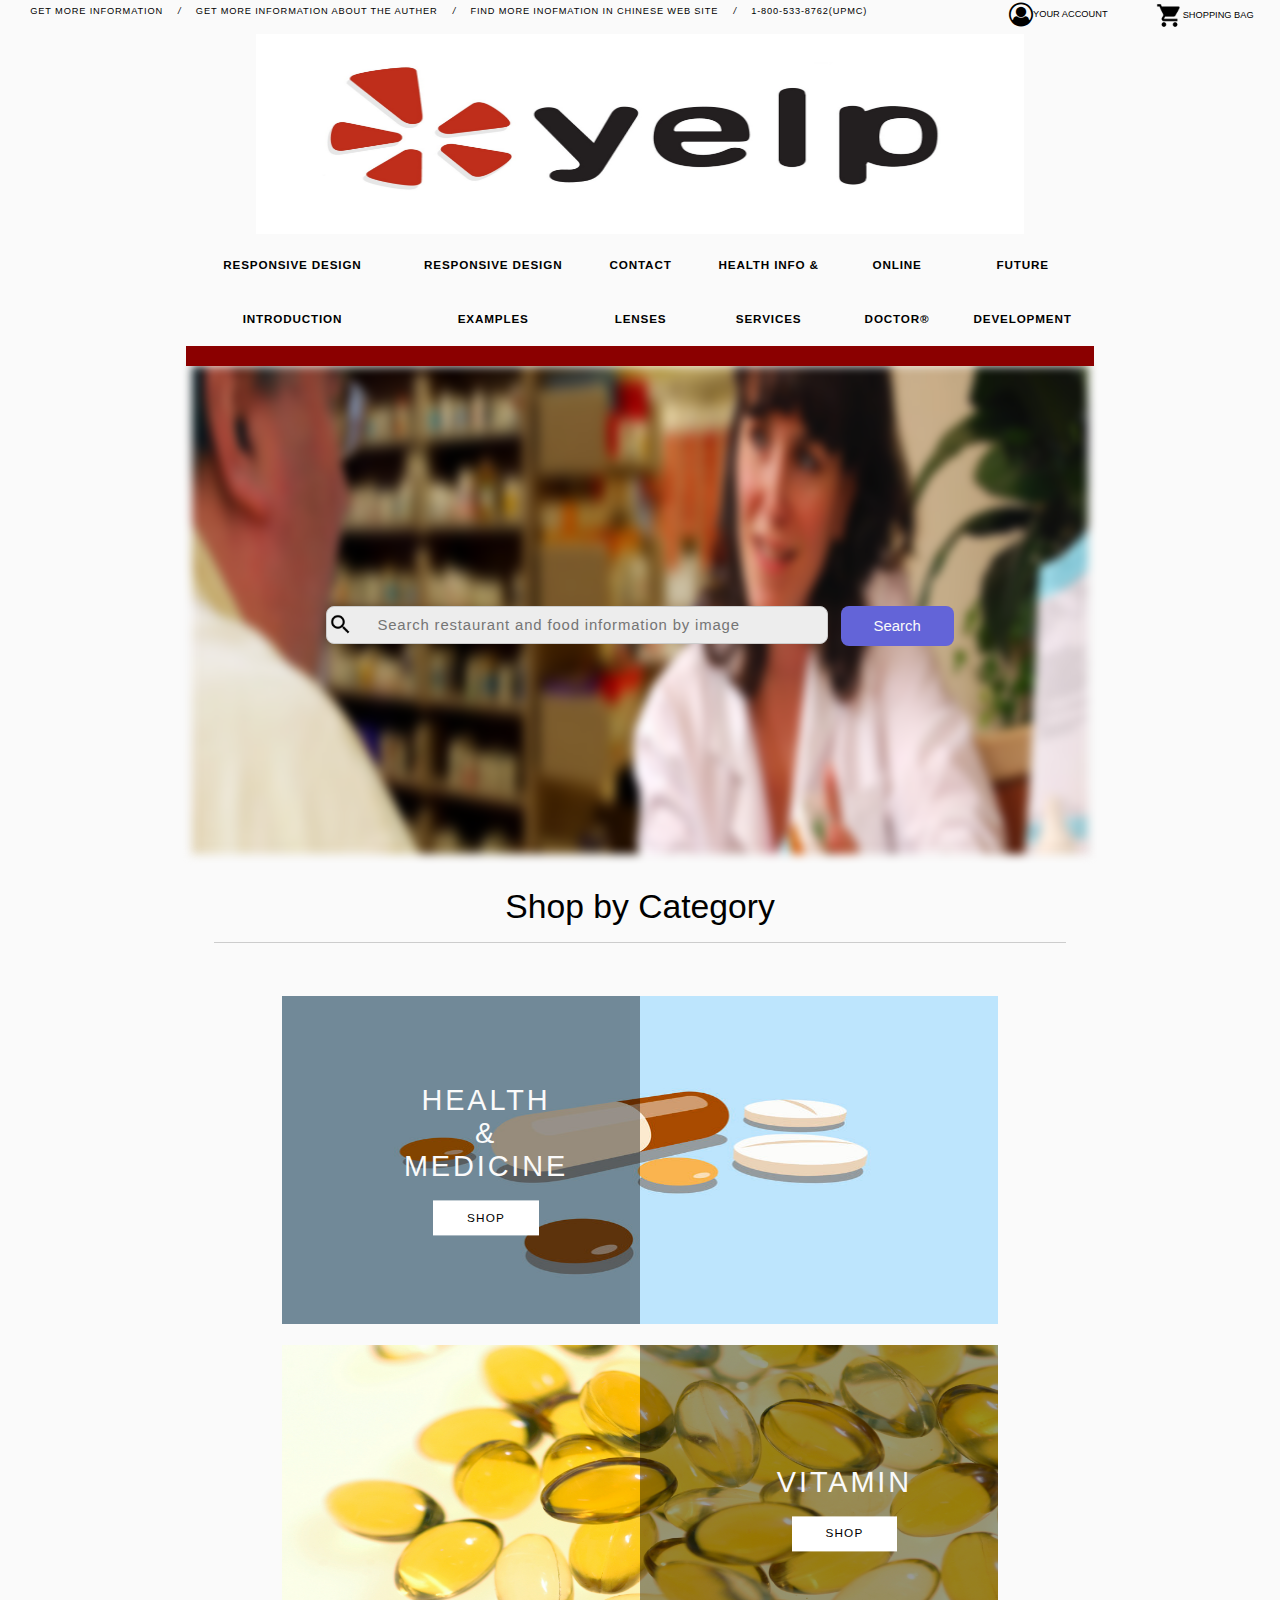
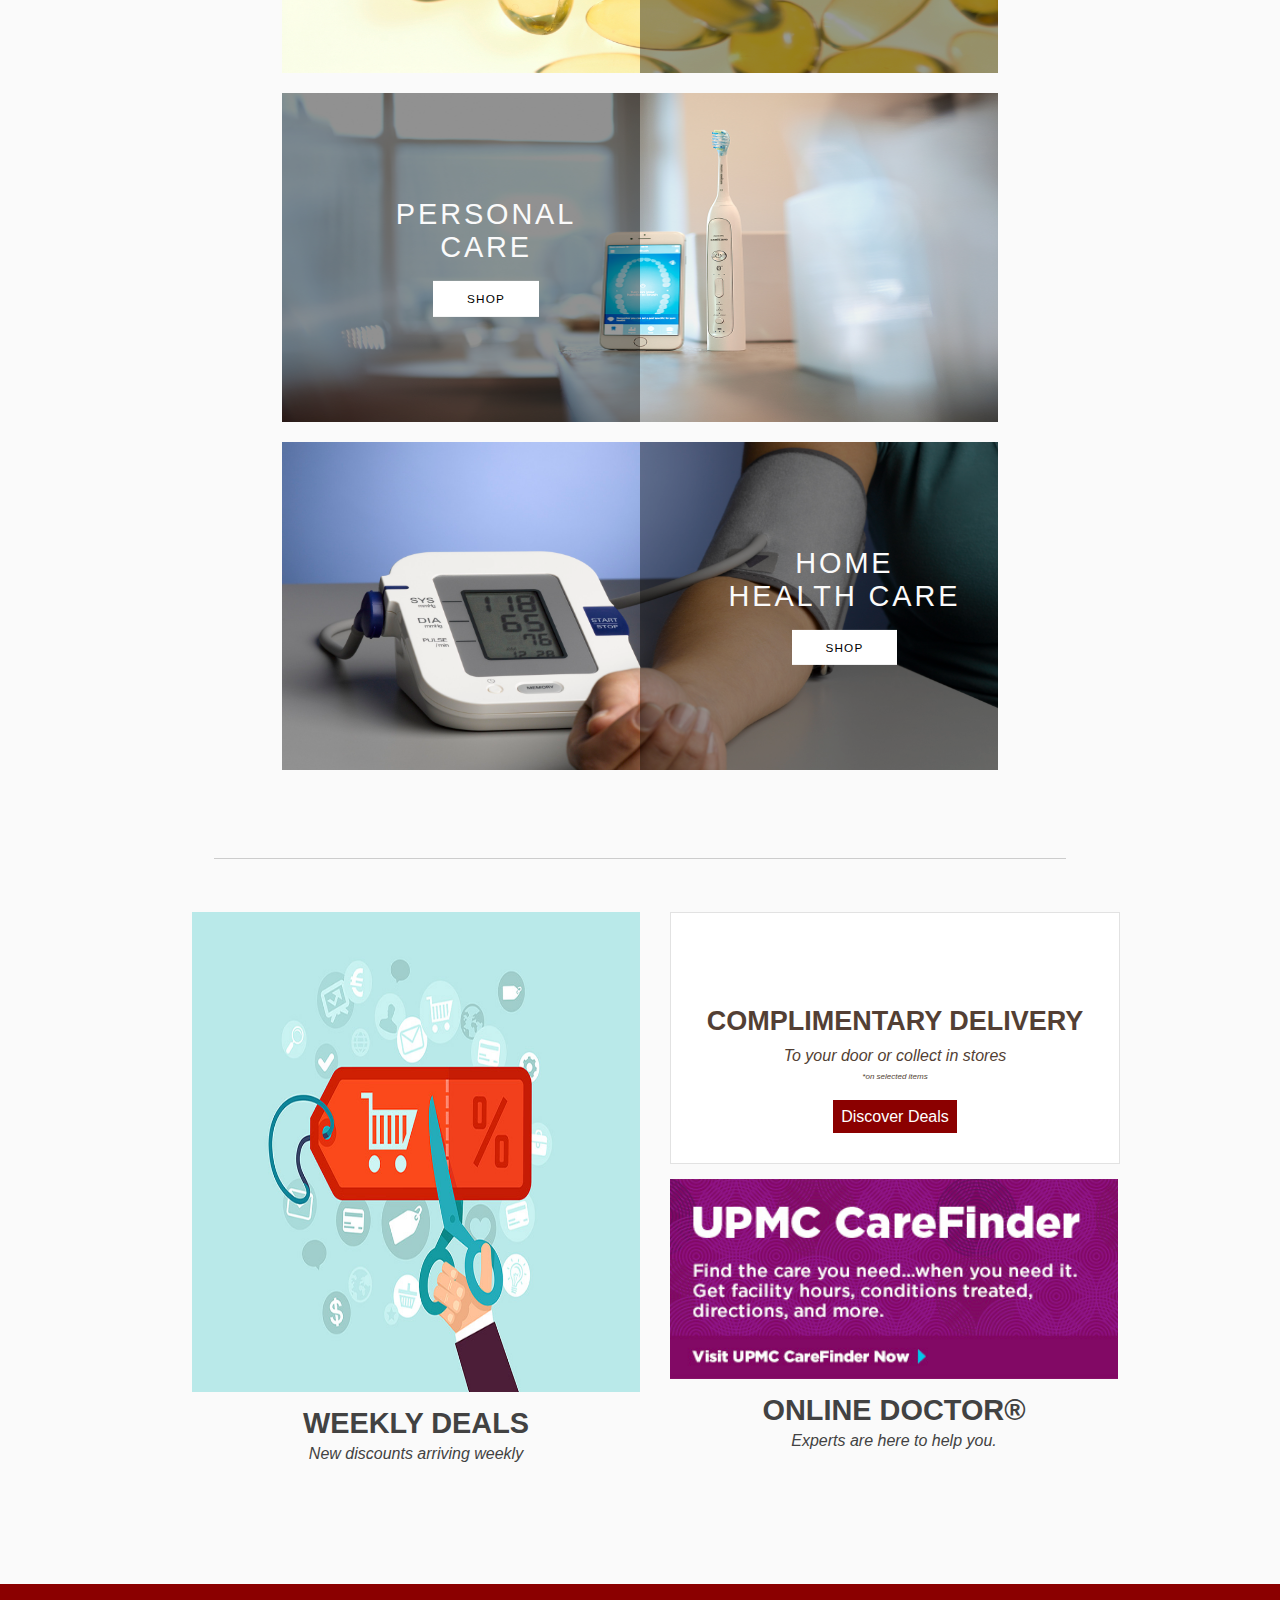
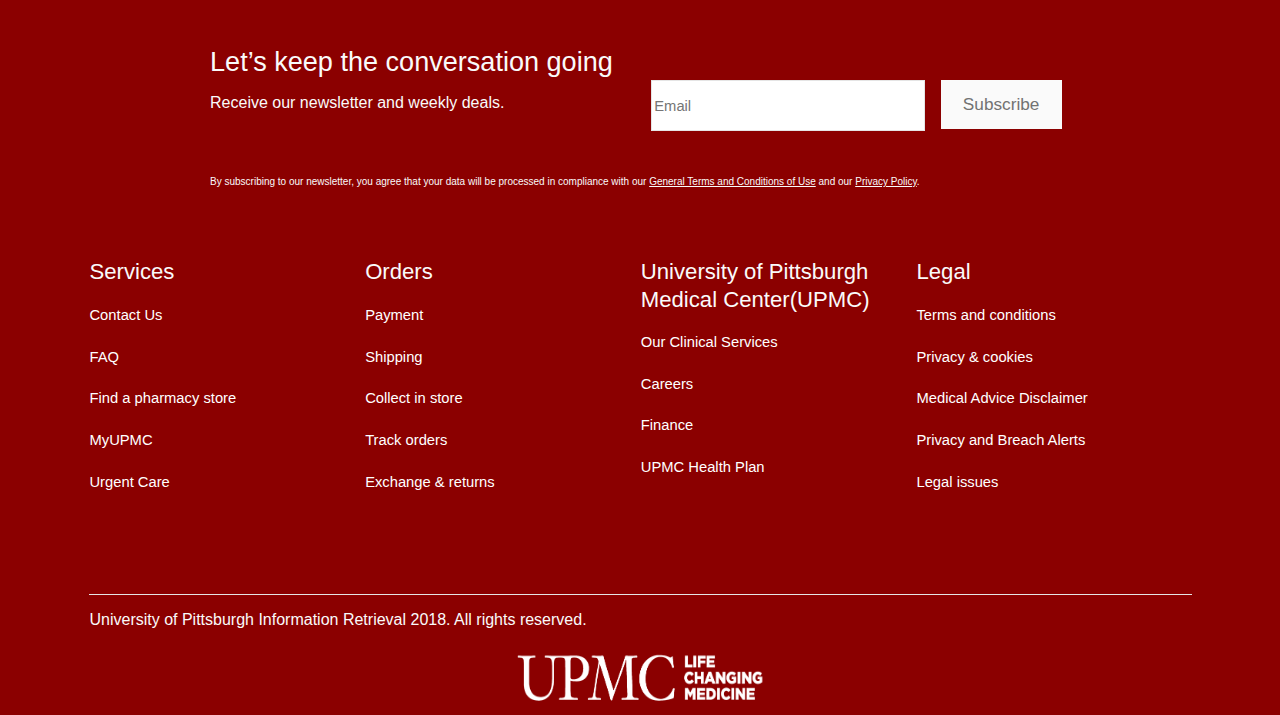
<file: src/main/resources/static/home.html>
<!doctype html>
<html lang="en">
<head>
    <meta name="author" content="Team3 (Jiajun Chen,Yingfei Shen,Jianing He,Mengyu Yin)">
    <meta charset="utf-8">
    <title>Responsive design web site</title>
    <meta name="viewport" content="width=device-width, initial-scale=1">


    <link rel="manifest" href="assets/icons/upmc-icons/manifest.json">
    <meta name="msapplication-TileColor" content="#ffffff">
    <meta name="msapplication-TileImage" content="/ms-icon-144x144.png">
    <meta name="theme-color" content="#ffffff">
    <link rel="icon" type="image/x-icon" href="assets/icons/upmc-icons/favicon.ico">
    <link rel="stylesheet" href="lib/font-awesome/css/font-awesome.min.css">
    <link rel="stylesheet" href="stylesheets/index.css">
    <link rel="stylesheet" href="lib/jquery-ui-1.12.1/jquery-ui.css">
    <script src="lib/jquery-3.2.1.js"></script>
    <script src="lib/jquery-ui-1.12.1/jquery-ui.js"></script>
    <script src="js/index.js"></script>
</head>
<body>
<header>
    <section class="header-wrapper">
        <nav class="header-left-nav">
            <ul class="header-list">
                <li><a href="https://en.wikipedia.org/wiki/Responsive_web_design">Get More information </a></li>
                <li><a href="https://designmodo.com/responsive-design-examples/">Get more information about the auther</a></li>
                <li><a href="https://www.zhihu.com/question/20628050">Find more inofmation in Chinese web site</a></li>
                <li><a href="tel:412-616-6745">1-800-533-8762(UPMC)</a></li>
            </ul>
        </nav>
        <nav class="header-right-nav">
            <ul class="header-list">
                <li id="not-logged-in">
                    <a href="login.html">
                        <i class="avatar fa fa-user-circle-o" aria-hidden="true"></i>
                        <span>Your Account</span>
                    </a>
                    <ul class="dropdown-content">
                        <li><a href="login.html">Log In</a></li>
                        <li><a href="login.html">Register</a></li>
                    </ul>
                </li>
                <li id="logged-in">
                    <a href="login.html">
                        <img class="avatar" src="assets/images/IMG_9354.jpg"/>
                        <span>Check Your Account Here</span>
                    </a>
                    <ul class="dropdown-content">
                        <li id="logout-button"><a href="#">Click here to Log Out</a></li>
                    </ul>
                </li>
                <li>
                    <a href="cart.html">
                        <img class="cart-icon" src="assets/icons/shopping-cart.png"/>
                        <span>Shopping Bag</span>
                        <ul class="dropdown-content">
                            <li>
                                <a href="cart.html">View Cart</a></li>
                            <li><a href="cart.html">Check Out</a></li>
                        </ul>
                    </a>
                </li>
            </ul>
        </nav>
    </section>
    <section class="img-wrapper">
        <a href="index.html">
            <img class="logo center" src="assets/images/upmc-1.png">
        </a>
    </section>
</header>
<nav class="nav-bar">
    <ul class="nav-list">
        <li class="hide-imgs hide logo-sticky">
            <a href="index.html">
                <img src="assets/images/upmc-1.png">
            </a>
        </li>
        <li class="menu-item">
            <a href="category.html">Responsive Design introduction</a>
            <ul class="dropdown-content">
                <li><a href="category.html">Related concept</a></li>
                <li><a href="category.html">Challenge</a></li>
                <li><a href="category.html">History</a></li>
                <li><a href="category.html">His relative: adaptive design</a></li>
            </ul>
        </li>
        <li class="menu-item" >
            <a href="error.html">Responsive design examples</a>
            <ul class="dropdown-content">

                <li><a href="https://www.bmw.com/en/automotive-life.html">BMW</a></li>
                <li><a href="https://www.susanjeanrobertson.com/">susan</a></li>
                <li><a href="https://www.milwaukeeballet.org/">Milwaukee</a></li>
                <li><a href="https://2017.cssconf.eu/">Cssconf EU 2017</a></li>
                <li><a href="http://radesign.in/">Rakesh</a></li>
            </ul>
        </li>
        <li class="menu-item">
            <a href="error.html">Contact Lenses</a>
            <ul class="dropdown-content">
                <li><a href="error.html">Recorder Contact Lenses</a></li>
                <li><a href="error.html">Shop All Contact Lenses</a></li>
                <li><a href="error.html">Solutions, Drops & Cases</a></li>
                <li><a href="error.html">Eye Health Supplements</a></li>
            </ul>
        </li>
        <li class="menu-item">
            <a href="error.html">Health Info & Services</a>
            <ul class="dropdown-content">
                <li><a href="error.html">Appointment Scheduler</a></li>
                <li><a href="error.html">Healthcare Clinic</a></li>
                <li><a href="error.html">Flu Shots & Immunizations</a></li>
                <li><a href="error.html">Medicare Information</a></li>
                <li><a href="error.html">Health Apps & Devices</a></li>
                <li><a href="error.html">Health Answers</a></li>
            </ul>
        </li>
        <li class="menu-item">
            <a href="error.html">Online Doctor®</a>
        </li>
        <li class="menu-item">
            <a href="error.html">Future development</a>
        </li>
        <li class="hide-imgs hide search-sticky">
            <a id="search-button">
               <img class="cart-icon" src="assets/icons/search.png"/>
            </a>
        </li>
        <li id="nav-account" class="hide-imgs hide avatar-sticky">
        </li>
        <li class="hide-imgs hide cart-sticky">
            <a href="cart.html">
                <img class="cart-icon" src="assets/icons/shopping-cart.png"/>
            </a>
            <ul class="dropdown-content">
                <li><a href="cart.html">View Cart</a></li>
                <li><a href="cart.html">Check Out</a></li>
            </ul>
        </li>
    </ul>
    <div class="purple-banner"></div>
    <section class="nav-search" id="nav-search">
        <div class="search-area">
            <div class="search-box">
                <label for="search-item-nav"></label>
               URL of image to be uploaded: <input id="search-item-nav" class="search-input" type="search" placeholder="Search products by name or keywords">
                <a href="search-result.html"><button>Search</button></a>
            </div>
        </div>
    </section>
</nav>
<main>
    <section class="search-section">
        <img class="search-bg-img" src="assets/images/pharmacy.png">
        <div class="search-area">
            <div class="search-box">
                <!--<img src="assets/icons/search.png"/>-->
                <form action="/vision">
                    <label for="search-item"></label>
                   <input id="search-item" class="search-input" type="search" name = "imageUrl" placeholder="Search restaurant and food information by image"/>
                    <button class="btn btn-outline-success my-2 my-sm-0" type="submit">Search</button>
                </form>

            </div>
        </div>
    </section>
    <section class="empty-banner">
        <div>Shop by Category</div>
    </section>
    <section class="category-section">
        <article>
            <div class="item">
                <div class="bg-layer-wrapper">
                    <div class="background-layer"></div>
                    <div class="overlay-text">
                        <div class="overlay-heading">Health <br> & <br> Medicine</div>
                        <a class="category-button-link" href="category.html">Shop</a>
                    </div>
                </div>
                <a class="category-link" href="category.html"></a>
                <div class="bg-img">
                    <img src="assets/images/medicine.jpeg">
                </div>
            </div>
        </article>
    </section>
    <section class="category-section">
        <article>
            <div class="item">
                <div class="bg-layer-wrapper lay-right">
                    <div class="background-layer"></div>
                    <div class="overlay-text">
                        <div class="overlay-heading">Vitamin</div>
                        <a class="category-button-link" href="category.html">Shop</a>
                    </div>
                </div>
                <a class="category-link" href="category.html"></a>
                <div class="bg-img">
                    <img src="assets/images/vitamin.jpg">
                </div>
            </div>
        </article>
    </section>
    <section class="category-section">
        <article>
            <div class="item">
                <div class="bg-layer-wrapper">
                    <div class="background-layer"></div>
                    <div class="overlay-text">
                        <div class="overlay-heading">Personal <br> Care</div>
                        <a class="category-button-link" href="category.html">Shop</a>
                    </div>
                </div>
                <a class="category-link" href="category.html"></a>
                <div class="bg-img">
                    <img src="assets/images/personal-care.jpg">
                </div>
            </div>
        </article>
    </section>
    <section class="category-section">
        <article>
            <div class="item">
                <div class="bg-layer-wrapper lay-right">
                    <div class="background-layer"></div>
                    <div class="overlay-text">
                        <div class="overlay-heading">Home <br> Health Care</div>
                        <a class="category-button-link" href="category.html">Shop</a>
                    </div>
                </div>
                <a class="category-link" href="category.html"></a>
                <div class="bg-img">
                    <img src="assets/images/home-care.jpg">
                </div>
            </div>
        </article>
    </section>
    <section class="empty-banner">
        <div></div>
    </section>
    <section class="promo-section">
        <div class="left-block">
            <a href="error.html"  class="link-wrapper tag-click">
                <img class="left-block-img" src="assets/images/deal.jpg">
                <div class="popin-down">
                    <div class="popin-down-title">
                        <h2 class="title">
                            Weekly Deals
                        </h2>
                    </div>
                    <div class="popin-down-description">
                        <p class="description-push-text">
                            New discounts arriving weekly
                        </p>
                    </div>
                </div>
            </a>
        </div>
        <div class="right-block">
            <a href="error.html">
                <div class="delivery-block">
                    <div class="delivery-centered">
                        <div class="box-wrapper">
                            <div class="box-title">
                                <h2 class="box-title-text">
                                    COMPLIMENTARY DELIVERY
                                </h2>
                            </div>
                            <div class="box-description">
                                <p class="box-description-text">
                                    To your door or collect in stores
                                    <br>
                                    <span>*on selected items</span>
                                </p>
                            </div>
                            <span class="box-button">Discover Deals</span>
                        </div>
                    </div>
                </div>
            </a>
            <a href="error.html">
                <div class="carefinder-block">
                    <div class="image-wrapper">
                        <img src="assets/images/carefinder_footer.jpg">
                    </div>
                    <div class="popin-down">
                        <div class="popin-down-title">
                            <h2 class="title">
                                Online Doctor®
                            </h2>
                        </div>
                        <div class="popin-down-description">
                            <p class="description-push-text">
                                Experts are here to help you.
                            </p>
                        </div>
                    </div>
                </div>
            </a>
        </div>
    </section>
</main>
<footer class="footer">
    <div class="block-wrapper">
        <div class="footer-subscribe">
            <div class="footer-newsletter">
                <h3 class="footer-title">Let’s keep the conversation going</h3>
                <p>Receive our newsletter and weekly deals.</p>
            </div>
            <form method="POST" action="#" class="footer-action clearfix">
                <div class="form-input">
                    <input type="email" name="newsletter-email" placeholder="Email" class="form-text form-email" size="60" maxlength="128">
                </div>
                <button class="button">Subscribe</button>
            </form>
            <div class="footer-legal">
                <p> By subscribing to our newsletter, you agree that your data will be processed in compliance with our <a href="">General Terms and Conditions of Use</a> and our <a href="">Privacy Policy</a>.          </p>
            </div>
        </div>
        <div class="block block-footer-menus first odd" data-personalize-entity-id="block/146">
            <nav class="footer-nav">
                <div class="footer-nav-col">
                    <h3 class="title-small">Services</h3>
                    <ul>
                        <li>
                            <a href="http://www.upmc.com/contact/Pages/default.aspx" data-tray-trigger="tray-help">Contact Us</a>
                        </li>
                        <li>
                            <a href="http://www.upmc.com/Services/rehab/rehab-institute/for-patients/Pages/faq.aspx">FAQ</a>
                        </li>
                        <li>
                            <a href="http://www.upmc.com/Services/pharmacy/Pages/default.aspx">Find a pharmacy store</a>
                        </li>
                        <li>
                            <a href="https://myupmc.upmc.com/">MyUPMC</a>
                        </li>
                        <li>
                            <a href="http://www.upmc.com/services/urgent-care/pages/default.aspx">Urgent Care</a>
                        </li>
                    </ul>
                </div>
                <div class="footer-nav-col">
                    <h3 class="title-small">Orders</h3>
                    <ul>
                        <li>
                            <a href="policy.html">Payment</a>
                        </li>
                        <li>
                            <a href="policy.html">Shipping</a>
                        </li>
                        <li>
                            <a href="policy.html">Collect in store</a>
                        </li>
                        <li>
                            <a href="policy.html">Track orders</a>
                        </li>
                        <li>
                            <a href="policy.html">Exchange & returns</a>
                        </li>
                    </ul>
                </div>
                <div class="footer-nav-col">
                    <h3 class="title-small">University of Pittsburgh Medical Center(UPMC)</h3>
                    <ul>
                        <li>
                            <a href="http://www.upmc.com/Services/Pages/default.aspx">Our Clinical Services</a>
                        </li>
                        <li>
                            <a href="http://careers.upmc.com/">Careers</a>
                        </li>
                        <li>
                            <a href="http://www.upmc.com/patients-visitors/paying-bill/services/Pages/apply.aspx">Finance</a>
                        </li>
                        <li>
                            <a href="https://www.upmchealthplan.com/">UPMC Health Plan</a>
                        </li>
                    </ul>
                </div>
                <div class="footer-nav-col">
                    <h3 class="title-small">Legal</h3>
                    <ul>
                        <li>
                            <a href="http://www.upmc.com/patients-visitors/privacy-info/Pages/terms-of-use.aspx">Terms and conditions</a>
                        </li>
                        <li>
                            <a href="http://www.upmc.com/patients-visitors/privacy-info/Pages/default.aspx">Privacy & cookies</a>
                        </li>
                        <li>
                            <a href="http://www.upmc.com/patients-visitors/privacy-info/Pages/terms-of-use.aspx#advice">Medical Advice Disclaimer</a>
                        </li>
                        <li>
                            <a href="http://www.upmc.com/patients-visitors/privacy-info/Pages/alerts.aspx">Privacy and Breach Alerts</a>
                        </li>
                        <li>
                            <a href="http://www.upmc.com/patients-visitors/privacy-info/Pages/terms-of-use.aspx">Legal issues</a>
                        </li>
                    </ul>
                </div>
            </nav>
        </div>
        <div class="block block-footer-social last even" data-personalize-entity-id="block/151">
            <div class="footer-copyright">
                <div class="footer-rights">
                    <p>
                        University of Pittsburgh Information Retrieval 2018. All rights reserved.
                    </p>
                </div>
            </div>
        </div>
        <div class="footer-logo">
            <img src="assets/images/UPMC-Logo-white.png">
        </div>
    </div>
</footer>
</body>
</html>
</file>
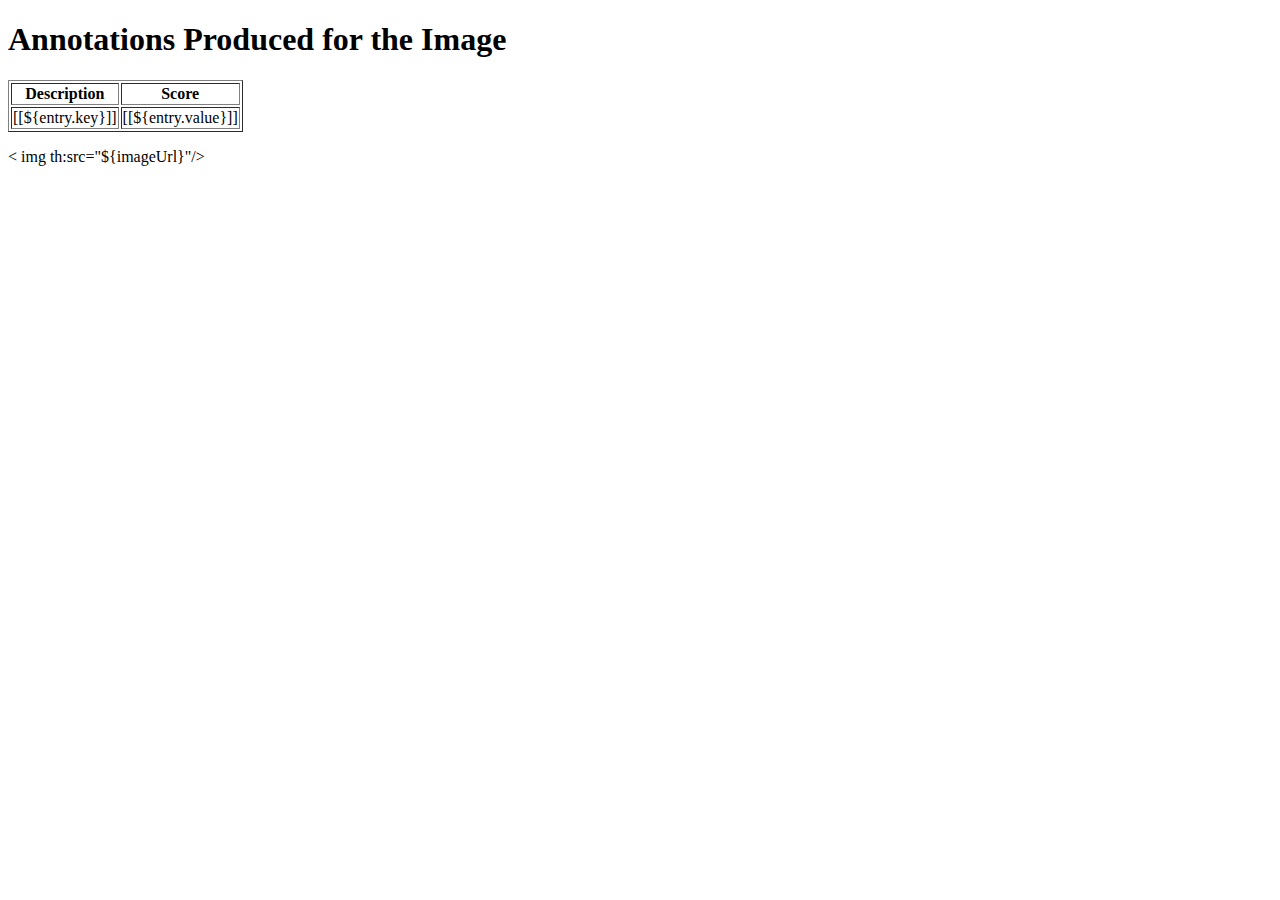
<file: src/main/resources/templates/result.html>
<!DOCTYPE HTML>
<html xmlns:th="http://www.thymeleaf.org">
<head>
  <title>Google Cloud Vision Results</title>
  <meta http-equiv="Content-Type" content="text/html; charset=UTF-8"/>
</head>
<body>
<h1>Annotations Produced for the Image</h1>
<table border="1">
  <tr>
    <th>Description</th>
    <th>Score</th>
  </tr>
  <tr th:each="entry : ${annotations}">
    <td>[[${entry.key}]]</td>
    <td>[[${entry.value}]]</td>
  </tr>
</table>

<p>
  < img th:src="${imageUrl}"/>
</p >
</body>
</html>
</file>
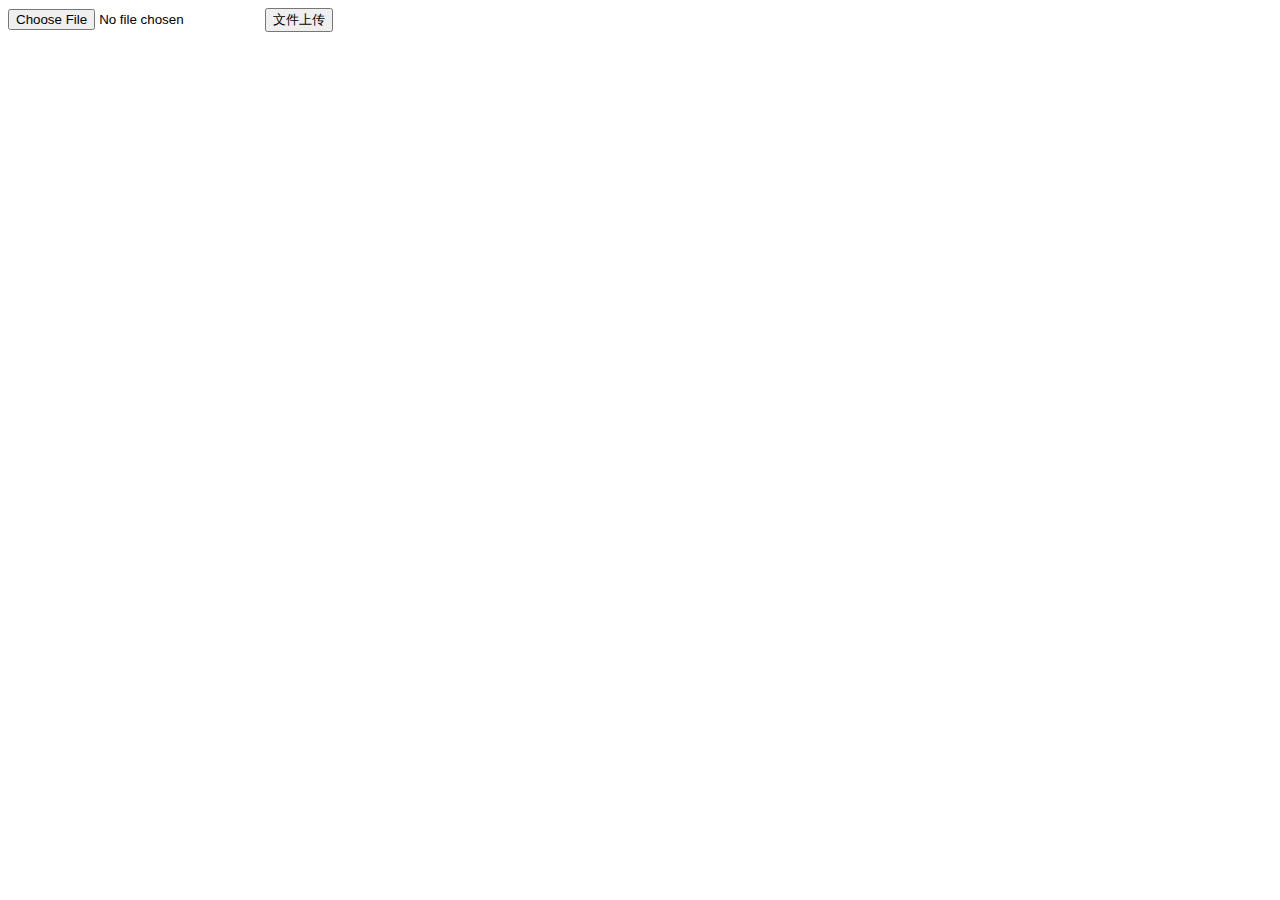
<file: src/main/resources/templates/test.html>
<!DOCTYPE html>
<html lang="en" xmlns:th="http://www.thymeleaf.org">
<head>
    <meta charset="UTF-8"/>
    <title>Title</title>
    <script th:src="@{/js/jquery-2.1.4.min.js}"></script>
</head>
<body>
<form id="upload" enctype="multipart/form-data" method="post" action="/getResult">
    <input type="file" name="uploadFile"/>
    <input type="hidden" name="id" value="12"/>
    <input type="submit" value="文件上传" onclick="doUpload()"/>
</form>
<script type="text/javascript">
    function doUpload() {
        var upl = document.getElementById("upload");
        upl.submit();
    }
</script>
</body>
</html>
</file>
<file: src/main/resources/static/stylesheets/index.css>
* {
    font-family: "Helvetica Neue-Medium", "Arial";
    margin: 0;
    padding: 0;
}
html {
    background-color: #FAFAFA;
}
a {
    color: inherit;
    text-decoration: none;
}
/*.ui-autocomplete { position: absolute; cursor: default;z-index:9 !important;}*/

header {
    /*height:20vh;*/

    width: 100%;
    position: relative;
    top: 0;
    left: 0;
    margin: auto;
    /*border:2px solid black;*/

    background-color: #FAFAFA;
}
.header-wrapper {
    position: relative;
    display: inline-block;
    width: 100%;
}
.header-left-nav {
    display: block;
    vertical-align: middle;
    float: left;
    border: none;
}
.header-left-nav li:before {
    content: "/";
    padding: 0 0.94737rem;
    font-size: 0.57895rem;
    font-style: italic;
}
.header-left-nav li:first-child:before {
    content: "";
}
.header-left-nav li a {
    font-size: 0.57895rem;
    line-height: 1.2;
    text-transform: uppercase;
    letter-spacing: 0.05263rem;
    text-decoration: none;
}
.header-right-nav {
    display: block;
    vertical-align: middle;
    /*height:6vh;*/

    float: right;
    border: none;
}
.header-list {
    float: right;
    padding: 0;
    margin: 0;
    display: block;
}
.header-list li {
    float: left;
    position: relative;
    list-style-type: none;
    text-decoration: none;
}
.header-right-nav li a {
    display: table;
    padding: 0.1em 1.36em;
}
.header-right-nav li a img {
    width: 27px;
    height: 27px;
    position: relative;
    top: 0;
    bottom: 0;
    display: table-cell;
    /*padding-right:0.5em;*/
}
.header-right-nav li a span {
    display: table-cell;
    vertical-align: middle;
    line-height: normal;
    padding-right: 0.5em;
    font-size: 0.57895rem;
    text-transform: uppercase;
}
.img-wrapper {
    position: relative;
    height: 65%;
    width: 100%;
    display: inline-block;
    /*border:2px solid black;*/
}
.logo {
    height: 200px;
    width: 60%;
    top: 0;
    left: 0;
    right: 0;
    bottom: 0;
    margin: auto;
    position: static;
}
.avatar {
    border-radius: 50%;
    font-size: 1.5rem;
    position: relative;
    top: 0;
    bottom: 0;
    display: table-cell;
    /*padding-right:0.5em;*/
}
.header-list li:hover .dropdown-content {
    display: table-cell;
}
.center {
    display: block;
    margin: auto;
}
.nav-bar {
    /*height:9vh;*/

    width: 71%;
    margin: auto;
    position: relative;
    background-color: #FAFAFA;
    z-index: 10;
    /*border:2px solid black;*/
}
.nav-list {
    padding: 0;
    margin: 0;
    display: table;
    width: 100%;
}
.nav-list>li {
    height: 4vh;
    /*width:10%;*/
    /*display: table-cell;*/

    vertical-align: middle;
    text-align: center;
    font-weight: bold;
    letter-spacing: 0.05263rem;
    font-size: 0.73158rem;
    line-height: 6vh;
}
.nav-list>li a {
    text-transform: uppercase;
    display: block;
}
.purple-banner {
    height: 2.2vh;
    width: 100%;
    background-color: darkred;
    display: block;
}
.menu-item {
    display: table-cell;
}
.menu-item:hover {
    background-color: darkred;
    color: #FAFAFA;
}
.nav-list img {
    width: 4vh;
    height: 4vh;
    position: relative;
    top: 0;
    bottom: 0;
    display: table-cell;
}
.hide-imgs {
    display: table-cell;
}
.logo-sticky {
    width: 10%;
}
.logo-sticky a {
    padding: 15%;
}
.logo-sticky img {
    vertical-align: middle;
    width: 100%;
    height: auto;
}
.sticky {
    width: 100% !important;
    position: fixed !important;
    top: 0 !important;
    margin: auto;
}
.hide {
    display: none;
}
.menu-item {
    overflow: hidden;
}
.menu-item .dropbtn {
    border: none;
    outline: none;
    color: white;
    padding: 14px 16px;
    background-color: inherit;
}
.dropdown-content {
    display: none;
    width: auto;
    position: absolute;
    background-color: #FAFAFA;
    box-shadow: 0px 8px 16px 0px rgba(0, 0, 0, 0.2);
    z-index: 11;
    /*border:1px solid #771B61;*/
}
.dropdown-content li {
    width: 100%;
    /*background-color:#771B61;*/

    background-color: #FAFAFA;
    float: none;
    /*padding-left:1rem;*/

    color: darkred;
    text-decoration: none;
    list-style-type: none;
    /*display: inline-block;*/

    text-align: left;
    padding: 1.05678rem;
    z-index: 10;
}
.dropdown-content li a {
    width: 100%;
    font-size: 1rem;
    text-transform: none;
    /*margin-left:1rem;*/

    z-index: 10;
}
.dropdown-content li:hover {
    /*background-color: #FAFAFA;*/
    /*color:#771B61;*/

    background-color: darkred;
    color: #FAFAFA;
}
.menu-item:hover .dropdown-content {
    display: table-cell;
}
.hide-imgs:hover .dropdown-content {
    display: table-cell;
}
.hide-imgs:hover .dropdown-content {
    z-index: 12;
}
.hide-imgs:hover .dropdown-content li {
    z-index: 12;
}
.hide-imgs:hover .dropdown-content a {
    z-index: 12;
}
.cart-sticky ul {
    float: right;
    right: 0;
}
.nav-search {
    background-color: darkred;
    display: block;
    width: 100%;
}
.nav-search .search-area {
    padding-top: 1rem;
    padding-bottom: 1rem;
    height: auto;
    position: relative;
    float: none;
    vertical-align: middle;
}
.nav-search .search-area .search-box {
    height: 3rem;
}
/* ============ main ============ */

main {
    /*height:500vh;*/

    display: block;
    width: 70%;
    margin: auto;
    padding-bottom: 2rem;
}
.search-section {
    width: 70%;
    height: 30.52632rem;
    display: block;
}
.search-section .search-bg-img {
    width: 70%;
    height: 30.52632rem;
    filter: blur(5px);
    position: absolute;
    margin: auto;
    left: 15%;
}
.search-area {
    width: 70%;
    height: 30.52632rem;
    position: absolute;
    padding-top: 15rem;
    margin: auto;
    float: left;
}
.search-box {
    width: 70%;
    margin: auto;
    height: 2.5rem;
}
input[type=search] {
    background: #EDEDED url('../assets/icons/search.png') no-repeat 1px center;
    background-size: 5%;
    border: solid 1px #CCC;
    padding: 10px 10px 10px 50px;
    width: 80%;
    border-radius: 0.5rem;
    font-size: 0.93158rem;
    letter-spacing: 0.05263rem;
    height: 100%;
}
.my-input{
  background-color:lightgrey;
    color:black;
    width:500px;
}

.my-margin{
   margin-top:-10px;
}
.m-stars{
    background-color: Red;
    color:orange;
}
.search-box button {
    width: 18%;
    height: 40px;
    border: none;
    background-color: #6364D8;
    font-size: 0.93158rem;
    color: #FAFAFA;
    /*margin-left:1rem;*/

    border-radius: 0.5rem;
    float: right;
}
.empty-banner {
    width: 100%;
    height: 12vh;
    margin-top: 2.10526rem;
}
.empty-banner div {
    height: 50%;
    width: 95%;
    margin: auto;
    border-bottom: 1px solid #CCC;
    font-size: 2.10526rem;
    text-align: center;
}
.category-section {
    display: block;
    height: 20.52632rem;
    margin-bottom: 1.26316rem;
}
.category-section article {
    width: 80%;
    height: 100%;
    margin: auto;
    position: relative;
    display: block;
}
.category-section article .item {
    height: 100%;
    text-align: center;
    position: relative;
}
.bg-layer-wrapper {
    width: 50%;
    height: 100%;
    position: absolute;
    top: 0;
    display: block;
}
.background-layer {
    height: 100%;
    width: 100%;
    position: absolute;
    background-color: #000;
    opacity: 0.4;
    top: 0;
}
.overlay-text {
    position: absolute;
    padding: 0 1.57895rem;
    top: 50%;
    transform: translateY(-50%);
    width: 100%;
    text-align: center;
    margin-top: 0;
    margin-bottom: 0;
}
.overlay-heading {
    color: #FAFAFA;
    letter-spacing: 0.1em;
    font-weight: 400;
    font-style: normal;
    text-transform: uppercase;
    font-size: 1.80526rem;
    margin-top: 0;
    margin-bottom: 0;
    word-wrap: break-word;
}
.category-button-link {
    -webkit-tap-highlight-color: transparent;
    outline: 0;
    max-width: 20.10526rem;
    padding: 0.73684rem 2.10526rem;
    background-color: #FFF;
    display: inline-block;
    margin-top: 1.05263rem;
    text-decoration: none;
    font-weight: 400;
    font-style: normal;
    text-transform: uppercase;
    color: #000;
    font-size: 0.73684rem;
    line-height: 0.73684rem;
    letter-spacing: 0.1em;
}
.category-link {
    display: inline-block;
    z-index: 2;
    -webkit-tap-highlight-color: transparent;
    outline: 0;
    position: absolute;
    width: 100%;
    height: 100%;
    top: 0;
    left: 0;
    font-size: 0;
    word-wrap: break-word;
    text-decoration: none;
    background-color: transparent;
}
.category-link:-webkit-any-link {
    cursor: auto;
}
.bg-img {
    height: 100%;
    width: 100%;
}
.bg-img img {
    height: 100%;
    width: 100%;
    vertical-align: middle;
    border: 0;
}
.lay-right {
    left: 50%;
}
.promo-section {
    width: 100%;
    clear: both;
    position: relative;
    height: 40rem;
}
.left-block {
    height: 100%;
    float: left;
    display: block;
    width: 50%;
    position: relative;
}
a:visited {
    text-decoration: none!important;
}
.link-wrapper {
    display: block;
}
.left-block img {
    display: block;
    opacity: 1;
    width: 100%;
    height: 30rem;
}
.popin-down {
    background-color: #FAFAFA;
    text-align: center;
}
.popin-down-title {
    color: #424242;
    margin-top: 15px;
    text-transform: uppercase;
}
.popin-down-title .title {
    font-size: 1.80526rem;
    margin: 0;
    padding: 0;
    list-style: none;
    /*font:inherit;*/

    vertical-align: baseline;
    display: inline;
}
.popin-down-description {
    color: #424242;
    margin: 5px 0 22px 0;
}
.popin-down-description p {
    font-size: 1rem;
    font-style: italic;
    margin: 0;
    padding: 0;
    display: block;
}
.delivery-block {
    background-color: rgb(255, 255, 255);
    width: 100%;
    height: 250px;
    margin-left: 30px;
    margin-bottom: 15px;
    float: left;
    display: block;
    position: relative;
    border: 1px solid #E2E2E2;
}
.delivery-centered {
    color: rgb(83, 63, 52);
    top: 83px;
    position: absolute;
    width: 100%;
}
.box-wrapper {
    position: relative;
    text-align: center;
}
.box-title {
    text-transform: uppercase;
    margin-top: 10px;
}
.box-title-text {
    display: block;
    text-overflow: ellipsis;
    white-space: nowrap;
    overflow: hidden;
    font-size: 1.6875rem;
}
.box-description {
    margin: 10px 5px 25px 5px;
}
.box-description-text {
    display: block;
    text-overflow: ellipsis;
    white-space: nowrap;
    overflow: hidden;
    font-style: italic;
    font-size: 1rem;
    margin: 0;
    padding: 0;
}
.box-description-text span {
    font-size: 0.5rem;
}
.box-button {
    color: #FFFFFF;
    background-color: darkred;
    padding: 0.5rem;
}
.right-block {
    width: 50%;
    float: left;
    display: block;
}
.carefinder-block {
    margin-left: 30px;
    width: 100%;
}
.image-wrapper img {
    display: block;
    opacity: 1;
    width: 100%;
    background-color: transparent;
    border: none;
}
/* ============footer============ */

footer {
    /*height:20vh;*/
    /*width:100%;*/
    /*bottom:0;*/
    /*position:relative;*/
    /*background-color:#771B61;*/
    /*color:#FAFAFA;*/

    padding: 3.84615rem 0 0 0.1rem;
    background-color: darkred;
    display: block;
}
.block-wrapper {
    width: 100%;
    margin: 0 auto;
    /*padding:0 6.875%;*/

    color: #FAFAFA;
}
.footer-subscribe {
    margin: 0 auto 1.53846rem;
    display: flex;
    flex-direction: row;
    flex-wrap: wrap;
    width: 100%;
    max-width: 53.84615rem;
    text-align: center;
}
.footer-newsletter {
    width: 50%;
    text-align: left;
    margin: 0 auto;
}
.footer-title {
    font-size: 1.69231rem;
    line-height: 2rem;
    margin: 0;
    font-weight: 200;
}
.footer-newsletter p {
    margin: 0;
    font-size: 1rem;
    display: block;
    -webkit-margin-before: 1em;
    -webkit-margin-after: 1em;
    -webkit-margin-start: 0px;
    -webkit-margin-end: 0px;
}
.footer-action {
    width: 50%;
    margin: 1.53846rem 0;
    border-spacing: 10px;
    display: table;
}
.footer-action .form-input {
    padding: 0 0.76923rem 0 0;
    display: table-cell;
    width: 70%;
    vertical-align: top;
}
input {
    width: 100%;
    font-size: .92308rem;
    display: inline-block;
    margin: 0;
    font-style: normal;
    letter-spacing: normal;
    text-align: start;
    text-indent: 0;
    text-shadow: none;
}
.form-input input[type=email] {
    -webkit-appearance: none;
    height: 3.07692rem;
    padding: 0 0.15385rem 0 0.15385rem;
    border: 1px solid #E5E5E5;
    background: #FFF;
    color: #727272;
    box-shadow: none;
}
.footer-action .button {
    height: 3.07692rem;
    padding: 0 1.38462rem;
    display: block;
    margin: 0;
    font-size: 1.07692rem;
    line-height: 1.53846rem;
    position: relative;
    border: 0;
    border-radius: 0;
    background-color: #FAFAFA;
    color: #727272;
    font-weight: 200;
    text-align: center;
    text-decoration: none;
    text-transform: none;
    white-space: normal;
    overflow: hidden;
    vertical-align: middle;
    -webkit-tap-highlight-color: transparent;
    user-select: none;
    font-style: normal;
    letter-spacing: normal;
    text-indent: 0;
    text-shadow: none;
}
.footer-legal {
    text-align: center;
}
.footer-legal p {
    font-size: 10px;
    margin: 0;
    display: block;
    -webkit-margin-before: 1em;
    -webkit-margin-after: 1em;
    -webkit-margin-start: 0px;
    -webkit-margin-end: 0px;
}
.footer-legal p a {
    text-decoration: underline;
}
.block {
    margin: 0 0 1.15385rem;
}
.footer-nav {
    padding: 0 0 4.61538rem;
    display: flex;
    flex-direction: row;
    flex-wrap: wrap;
}
.footer-nav-col {
    width: 25%;
    margin: 2.30769rem 0 0;
    order: 1;
}
.title-small {
    font-size: 1.38462rem;
    line-height: 1.69231rem;
    margin: 0 0 0.53846rem;
    font-weight: 200;
}
.footer-nav-col ul {
    margin: 0;
    padding: 0;
    list-style: none;
}
.footer-nav-col li {
    padding: 0.69231rem 0 0.61538rem;
    line-height: 1.23077rem;
    display: list-item;
    text-align: -webkit-match-parent;
}
.footer-nav-col a:hover {
    background-image: none;
}
.footer-nav-col a {
    background-repeat: repeat-x;
    background-position: 0 100%;
    background-size: 1px 1px;
    font-size: 0.92308rem;
    text-decoration: none;
    color: #FFF;
    background-color: transparent;
}
.footer-copyright {
    display: block;
    border-top: 1px solid #E5E5E5;
    flex-direction: column;
}
.footer-copyright .social {
    width: auto;
    float: right;
    max-width: 36.92308rem;
    margin: 0 auto;
    text-align: center;
    order: 2;
}
.footer-copyright .social>li {
    margin-left: 0.76923rem;
}
.footer-copyright .social li {
    margin-top: 0.76923rem;
    display: inline-block;
}
.footer-copyright .social li a {
    display: inline-block;
    color: #FAFAFA;
    text-decoration: underline;
    -webkit-tap-highlight-color: transparent;
    background-color: transparent;
}
.label-aria {
    display: none;
}
.block-footer-menus {
    padding: 0 6.875%;
}
.block-footer-social {
    padding: 0 6.875%;
}
svg:not(:root) {
    overflow: hidden;
}
.icon-facebook {
    fill: #FAFAFA;
}
.icon {
    width: 1.84615rem;
    height: 1.84615rem;
    display: inline-block;
    fill: #FAFAFA;
}
.footer-copyright .footer-rights {
    order: 1;
}
.footer-copyright .footer-rights p {
    margin-top: 1rem;
    text-align: left;
    font-size: 1rem;
}
.footer-logo {
    width: 15.46154rem;
    /*margin:0 auto 3.84615rem;*/

    margin: auto;
}
.footer-logo img {
    width: 15.46154rem;
    height: 3.92308rem;
}
</file>
